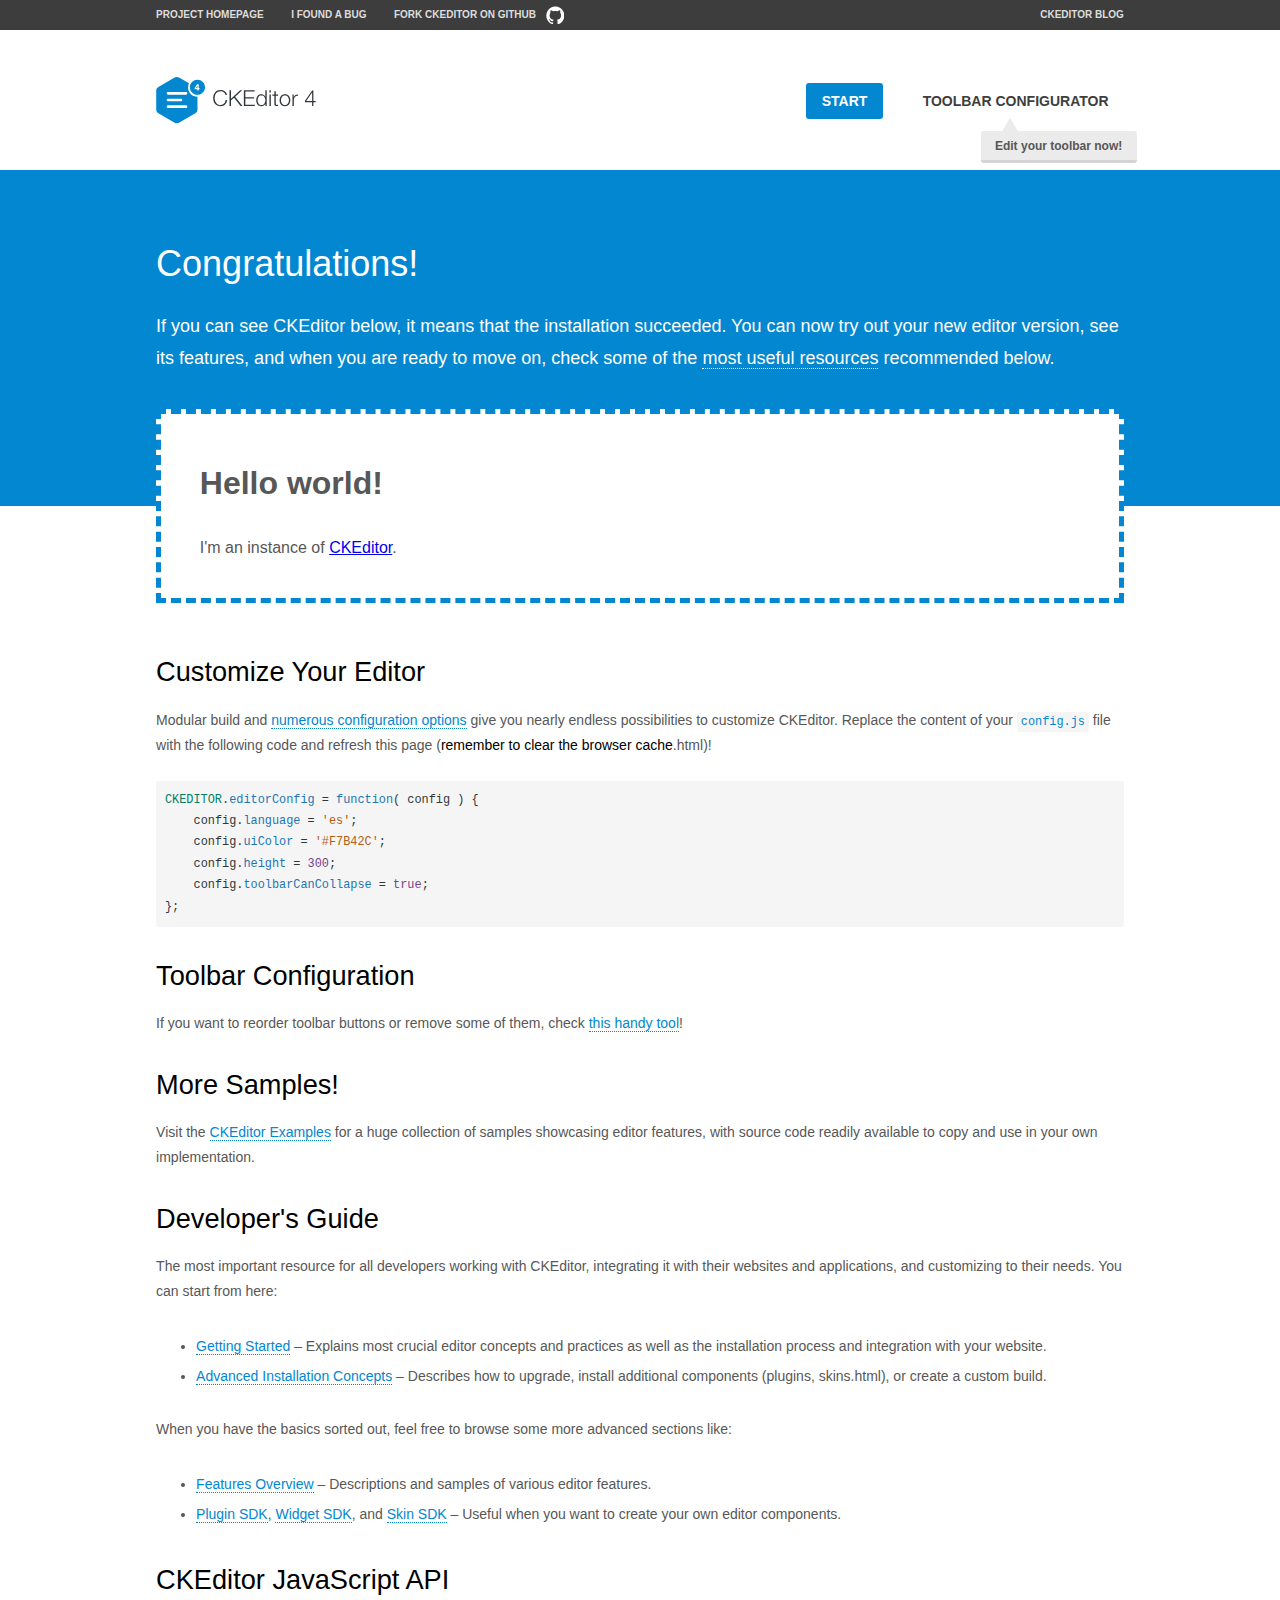
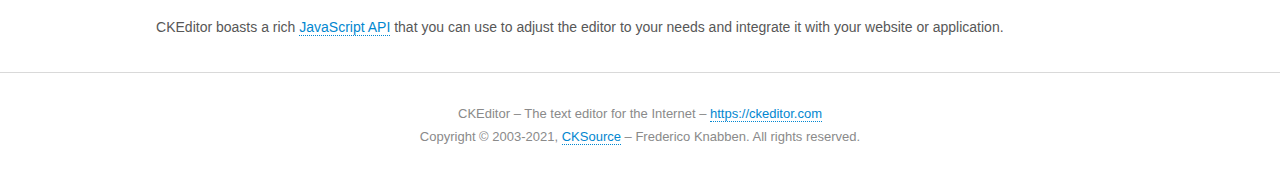
<file: pybo/static/ckeditor/samples/index.html>
<!DOCTYPE html>
<!--
Copyright (c) 2003-2021, CKSource - Frederico Knabben. All rights reserved.
For licensing, see LICENSE.md or https://ckeditor.com/legal/ckeditor-oss-license
-->
<html lang="en">
<head>
	<meta charset="utf-8">
	<title>CKEditor Sample</title>
	<script src="../ckeditor.js"></script>
	<script src="js/sample.js"></script>
	<link rel="stylesheet" href="css/samples.css">
	<link rel="stylesheet" href="toolbarconfigurator/lib/codemirror/neo.css">
	<meta name="viewport" content="width=device-width,initial-scale=1">
	<meta name="description" content="Try the latest sample of CKEditor 4 and learn more about customizing your WYSIWYG editor with endless possibilities.">
</head>
<body id="main">

<nav class="navigation-a">
	<div class="grid-container">
		<ul class="navigation-a-left grid-width-70">
			<li><a href="https://ckeditor.com/ckeditor-4/">Project Homepage</a></li>
			<li><a href="https://github.com/ckeditor/ckeditor4/issues">I found a bug</a></li>
			<li><a href="https://github.com/ckeditor/ckeditor4" class="icon-pos-right icon-navigation-a-github">Fork CKEditor on GitHub</a></li>
		</ul>
		<ul class="navigation-a-right grid-width-30">
			<li><a href="https://ckeditor.com/blog/">CKEditor Blog</a></li>
		</ul>
	</div>
</nav>

<header class="header-a">
	<div class="grid-container">
		<h1 class="header-a-logo grid-width-30">
			<a href="index.html"><img src="img/logo.svg" onerror="this.src='img/logo.png'; this.onerror=null;" alt="CKEditor Sample"></a>
		</h1>

		<nav class="navigation-b grid-width-70">
			<ul>
				<li><a href="index.html" class="button-a button-a-background">Start</a></li>
				<li><a href="toolbarconfigurator/index.html" class="button-a">Toolbar configurator <span class="balloon-a balloon-a-nw">Edit your toolbar now!</span></a></li>
			</ul>
		</nav>
	</div>
</header>

<main>
	<div class="adjoined-top">
		<div class="grid-container">
			<div class="content grid-width-100">
				<h1>Congratulations!</h1>
				<p>
					If you can see CKEditor below, it means that the installation succeeded.
					You can now try out your new editor version, see its features, and when you are ready to move on, check some of the <a href="#sample-customize">most useful resources</a> recommended below.
				</p>
			</div>
		</div>
	</div>
	<div class="adjoined-bottom">
		<div class="grid-container">
			<div class="grid-width-100">
				<div id="editor">
					<h1>Hello world!</h1>
					<p>I'm an instance of <a href="https://ckeditor.com">CKEditor</a>.</p>
				</div>
			</div>
		</div>
	</div>

	<div class="grid-container">
		<div class="content grid-width-100">
			<section id="sample-customize">
				<h2>Customize Your Editor</h2>
				<p>Modular build and <a href="https://ckeditor.com/docs/ckeditor4/latest/guide/dev_configuration.html">numerous configuration options</a> give you nearly endless possibilities to customize CKEditor. Replace the content of your <code><a href="../config.js">config.js</a></code> file with the following code and refresh this page (<strong>remember to clear the browser cache</strong>.html)!</p>
		<pre class="cm-s-neo CodeMirror"><code><span style="padding-right: 0.1px;"><span class="cm-variable">CKEDITOR</span>.<span class="cm-property">editorConfig</span> <span class="cm-operator">=</span> <span class="cm-keyword">function</span>( <span class="cm-def">config</span> ) {</span>
<span style="padding-right: 0.1px;"><span class="cm-tab">	</span><span class="cm-variable-2">config</span>.<span class="cm-property">language</span> <span class="cm-operator">=</span> <span class="cm-string">'es'</span>;</span>
<span style="padding-right: 0.1px;"><span class="cm-tab">	</span><span class="cm-variable-2">config</span>.<span class="cm-property">uiColor</span> <span class="cm-operator">=</span> <span class="cm-string">'#F7B42C'</span>;</span>
<span style="padding-right: 0.1px;"><span class="cm-tab">	</span><span class="cm-variable-2">config</span>.<span class="cm-property">height</span> <span class="cm-operator">=</span> <span class="cm-number">300</span>;</span>
<span style="padding-right: 0.1px;"><span class="cm-tab">	</span><span class="cm-variable-2">config</span>.<span class="cm-property">toolbarCanCollapse</span> <span class="cm-operator">=</span> <span class="cm-atom">true</span>;</span>
<span style="padding-right: 0.1px;">};</span></code></pre>
			</section>

			<section>
				<h2>Toolbar Configuration</h2>
				<p>If you want to reorder toolbar buttons or remove some of them, check <a href="toolbarconfigurator/index.html">this handy tool</a>!</p>
			</section>

			<section>
				<h2>More Samples!</h2>
				<p>Visit the <a href="https://ckeditor.com/docs/ckeditor4/latest/examples/index.html">CKEditor Examples</a> for a huge collection of samples showcasing editor features, with source code readily available to copy and use in your own implementation.</p>
			</section>

			<section>
				<h2>Developer's Guide</h2>
				<p>The most important resource for all developers working with CKEditor, integrating it with their websites and applications, and customizing to their needs. You can start from here:</p>
				<ul>
					<li><a href="https://ckeditor.com/docs/ckeditor4/latest/guide/dev_installation.html">Getting Started</a> &ndash; Explains most crucial editor concepts and practices as well as the installation process and integration with your website.</li>
					<li><a href="https://ckeditor.com/docs/ckeditor4/latest/guide/dev_advanced_installation.html">Advanced Installation Concepts</a> &ndash; Describes how to upgrade, install additional components (plugins, skins.html), or create a custom build.</li>
				</ul>
					<p>When you have the basics sorted out, feel free to browse some more advanced sections like:</p>
				<ul>
					<li><a href="https://ckeditor.com/docs/ckeditor4/latest/features/index.html">Features Overview</a> &ndash; Descriptions and samples of various editor features.</li>
					<li><a href="https://ckeditor.com/docs/ckeditor4/latest/guide/plugin_sdk_intro.html">Plugin SDK</a>, <a href="https://ckeditor.com/docs/ckeditor4/latest/guide/widget_sdk_intro.html">Widget SDK</a>, and <a href="https://ckeditor.com/docs/ckeditor4/latest/guide/skin_sdk_intro.html">Skin SDK</a> &ndash; Useful when you want to create your own editor components.</li>
				</ul>
			</section>

			<section>
				<h2>CKEditor JavaScript API</h2>
				<p>CKEditor boasts a rich <a href="https://ckeditor.com/docs/ckeditor4/latest/api/index.html">JavaScript API</a> that you can use to adjust the editor to your needs and integrate it with your website or application.</p>
			</section>
		</div>
	</div>
</main>

<footer class="footer-a grid-container">
	<div class="grid-container">
		<p class="grid-width-100">
			CKEditor &ndash; The text editor for the Internet &ndash; <a class="samples" href="https://ckeditor.com/">https://ckeditor.com</a>
		</p>
		<p class="grid-width-100" id="copy">
			Copyright &copy; 2003-2021, <a class="samples" href="https://cksource.com/">CKSource</a> &ndash; Frederico Knabben. All rights reserved.
		</p>
	</div>
</footer>
<script>
	initSample();
</script>

</body>
</html>
</file>
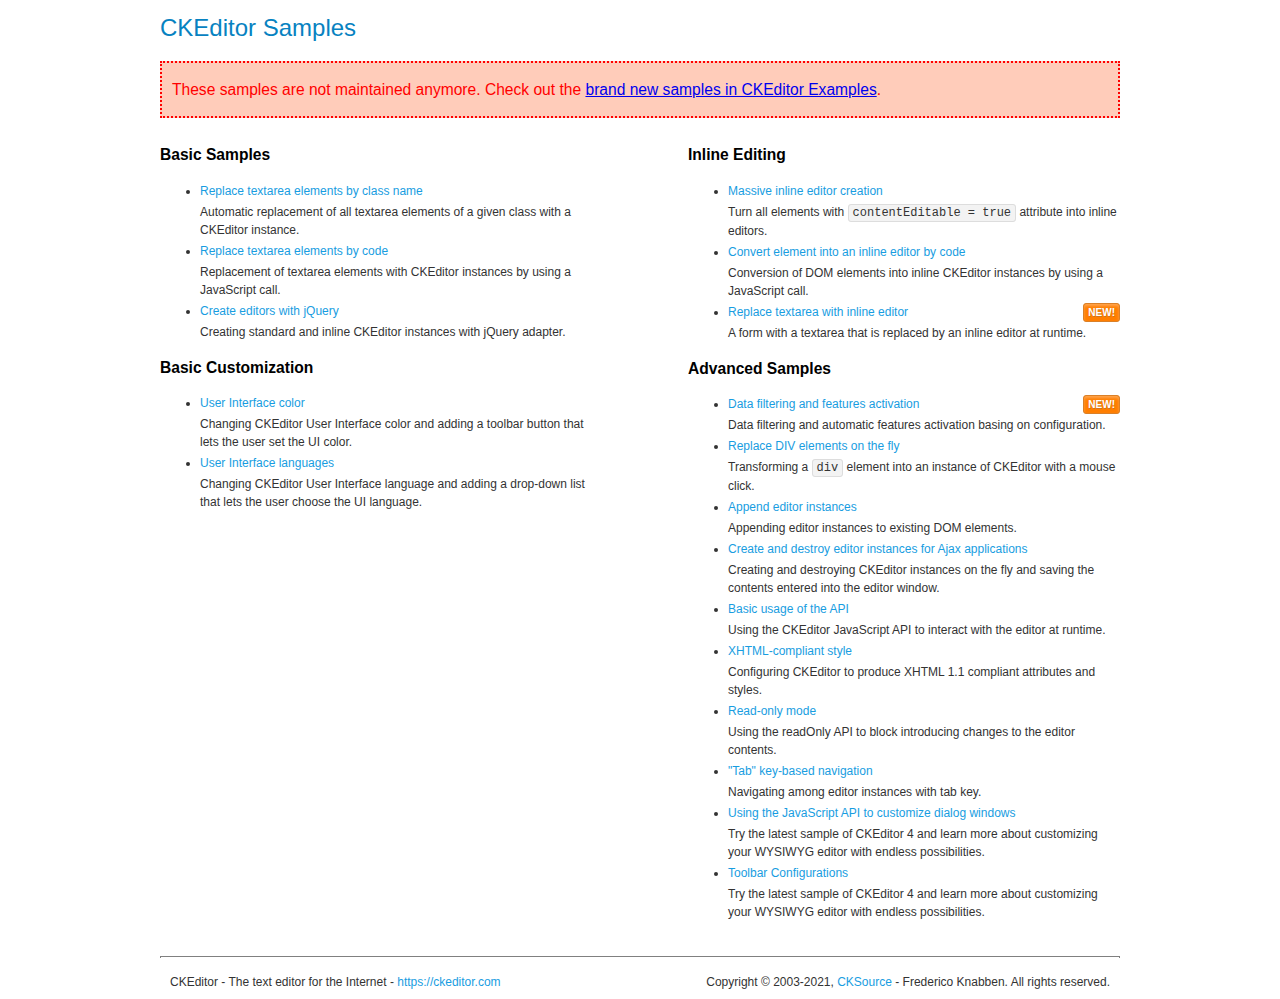
<file: pybo/static/ckeditor/samples/old/index.html>
<!DOCTYPE html>
<!--
Copyright (c) 2003-2021, CKSource - Frederico Knabben. All rights reserved.
For licensing, see LICENSE.md or https://ckeditor.com/legal/ckeditor-oss-license
-->
<html lang="en">
<head>
	<meta charset="utf-8">
	<title>CKEditor Samples</title>
	<link rel="stylesheet" href="sample.css">
	<meta name="description" content="Try the latest sample of CKEditor 4 and learn more about customizing your WYSIWYG editor with endless possibilities.">
</head>
<body>
	<h1 class="samples">
		CKEditor Samples
	</h1>
	<div class="warning deprecated">
		These samples are not maintained anymore. Check out the <a href="https://ckeditor.com/docs/ckeditor4/latest/examples/index.html">brand new samples in CKEditor Examples</a>.
	</div>
	<div class="twoColumns">
		<div class="twoColumnsLeft">
			<h2 class="samples">
				Basic Samples
			</h2>
			<dl class="samples">
				<dt><a class="samples" href="replacebyclass.html">Replace textarea elements by class name</a></dt>
				<dd>Automatic replacement of all textarea elements of a given class with a CKEditor instance.</dd>

				<dt><a class="samples" href="replacebycode.html">Replace textarea elements by code</a></dt>
				<dd>Replacement of textarea elements with CKEditor instances by using a JavaScript call.</dd>

				<dt><a class="samples" href="jquery.html">Create editors with jQuery</a></dt>
				<dd>Creating standard and inline CKEditor instances with jQuery adapter.</dd>
			</dl>

			<h2 class="samples">
				Basic Customization
			</h2>
			<dl class="samples">
				<dt><a class="samples" href="uicolor.html">User Interface color</a></dt>
				<dd>Changing CKEditor User Interface color and adding a toolbar button that lets the user set the UI color.</dd>

				<dt><a class="samples" href="uilanguages.html">User Interface languages</a></dt>
				<dd>Changing CKEditor User Interface language and adding a drop-down list that lets the user choose the UI language.</dd>
			</dl>


			
		</div>
		<div class="twoColumnsRight">
			<h2 class="samples">
				Inline Editing
			</h2>
			<dl class="samples">
				<dt><a class="samples" href="inlineall.html">Massive inline editor creation</a></dt>
				<dd>Turn all elements with <code>contentEditable = true</code> attribute into inline editors.</dd>

				<dt><a class="samples" href="inlinebycode.html">Convert element into an inline editor by code</a></dt>
				<dd>Conversion of DOM elements into inline CKEditor instances by using a JavaScript call.</dd>

				<dt><a class="samples" href="inlinetextarea.html">Replace textarea with inline editor</a> <span class="new">New!</span></dt>
				<dd>A form with a textarea that is replaced by an inline editor at runtime.</dd>

				
			</dl>

			<h2 class="samples">
				Advanced Samples
			</h2>
			<dl class="samples">
				<dt><a class="samples" href="datafiltering.html">Data filtering and features activation</a> <span class="new">New!</span></dt>
				<dd>Data filtering and automatic features activation basing on configuration.</dd>

				<dt><a class="samples" href="divreplace.html">Replace DIV elements on the fly</a></dt>
				<dd>Transforming a <code>div</code> element into an instance of CKEditor with a mouse click.</dd>

				<dt><a class="samples" href="appendto.html">Append editor instances</a></dt>
				<dd>Appending editor instances to existing DOM elements.</dd>

				<dt><a class="samples" href="ajax.html">Create and destroy editor instances for Ajax applications</a></dt>
				<dd>Creating and destroying CKEditor instances on the fly and saving the contents entered into the editor window.</dd>

				<dt><a class="samples" href="api.html">Basic usage of the API</a></dt>
				<dd>Using the CKEditor JavaScript API to interact with the editor at runtime.</dd>

				<dt><a class="samples" href="xhtmlstyle.html">XHTML-compliant style</a></dt>
				<dd>Configuring CKEditor to produce XHTML 1.1 compliant attributes and styles.</dd>

				<dt><a class="samples" href="readonly.html">Read-only mode</a></dt>
				<dd>Using the readOnly API to block introducing changes to the editor contents.</dd>

				<dt><a class="samples" href="tabindex.html">"Tab" key-based navigation</a></dt>
				<dd>Navigating among editor instances with tab key.</dd>


				
<dt><a class="samples" href="dialog/dialog.html">Using the JavaScript API to customize dialog windows</a></dt>
<dd>Try the latest sample of CKEditor 4 and learn more about customizing your WYSIWYG editor with endless possibilities.</dd>

<dt><a class="samples" href="toolbar/toolbar.html">Toolbar Configurations</a></dt>
<dd>Try the latest sample of CKEditor 4 and learn more about customizing your WYSIWYG editor with endless possibilities.</dd>

			</dl>
		</div>
	</div>
	<div id="footer">
		<hr>
		<p>
			CKEditor - The text editor for the Internet - <a class="samples" href="https://ckeditor.com/">https://ckeditor.com</a>
		</p>
		<p id="copy">
			Copyright &copy; 2003-2021, <a class="samples" href="https://cksource.com/">CKSource</a> - Frederico Knabben. All rights reserved.
		</p>
	</div>
</body>
</html>
</file>
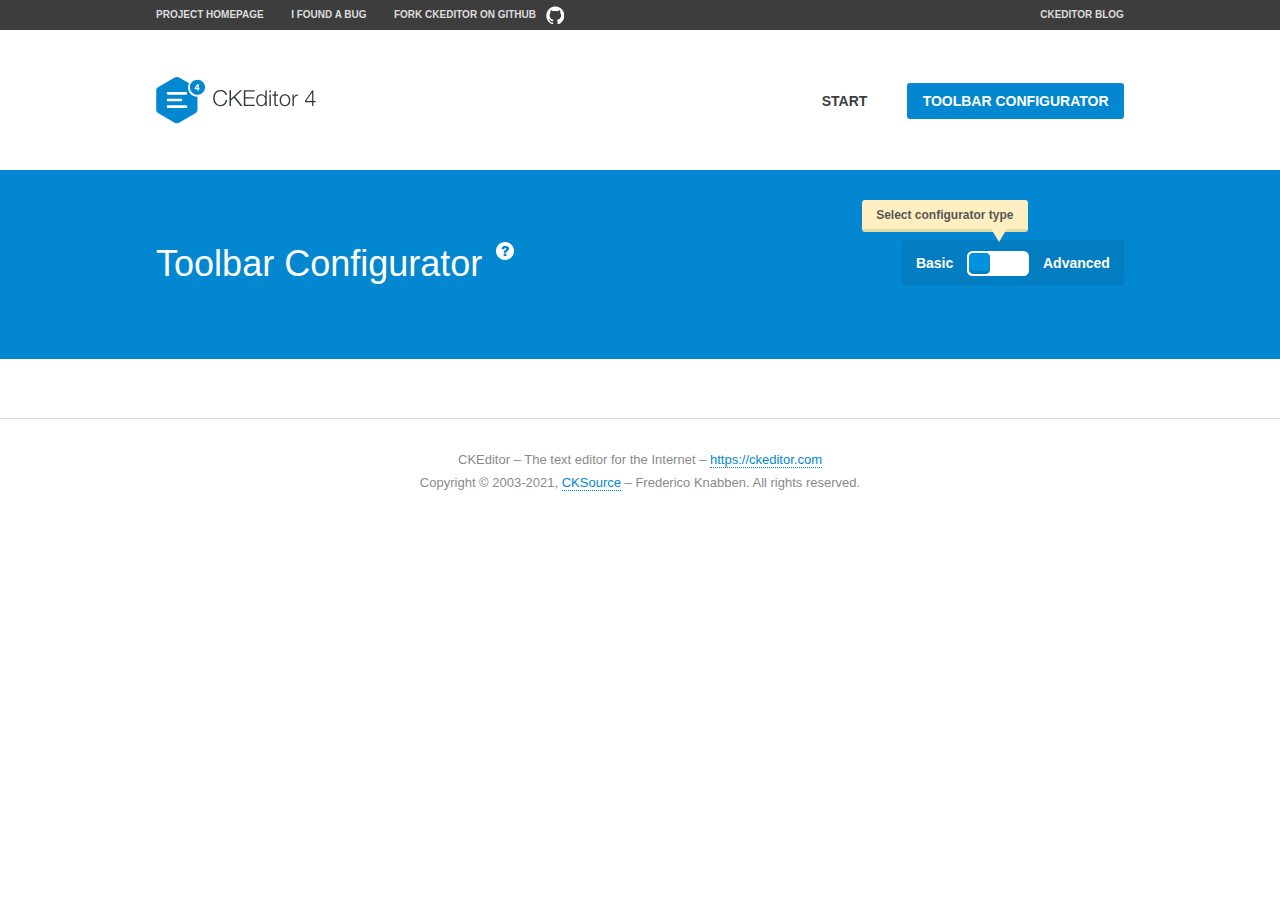
<file: pybo/static/ckeditor/samples/toolbarconfigurator/index.html>
<!DOCTYPE html>
<!--
Copyright (c) 2003-2021, CKSource - Frederico Knabben. All rights reserved.
For licensing, see LICENSE.md or https://ckeditor.com/legal/ckeditor-oss-license
-->
<!--[if IE 8]><html class="ie8"><![endif]-->
<!--[if gt IE 8]><html><![endif]-->
<!--[if !IE]><!--><html lang="en"><!--<![endif]-->
<head>
	<meta charset="utf-8">
	<title>Toolbar Configurator</title>
	<script src="../../ckeditor.js"></script>
	<script>
		if ( CKEDITOR.env.ie && CKEDITOR.env.version < 9 )
			CKEDITOR.tools.enableHtml5Elements( document );
	</script>
	<link rel="stylesheet" href="lib/codemirror/codemirror.css">
	<link rel="stylesheet" href="lib/codemirror/show-hint.css">
	<link rel="stylesheet" href="lib/codemirror/neo.css">
	<link rel="stylesheet" href="css/fontello.css">
	<link rel="stylesheet" href="../css/samples.css">
	<meta name="description" content="Try the latest sample of CKEditor 4 and learn more about customizing your WYSIWYG editor with endless possibilities.">
</head>
<body id="toolbar">

<nav class="navigation-a">
	<div class="grid-container">
		<ul class="navigation-a-left grid-width-70">
			<li><a href="https://ckeditor.com/ckeditor-4/">Project Homepage</a></li>
			<li><a href="https://github.com/ckeditor/ckeditor4/issues">I found a bug</a></li>
			<li><a href="https://github.com/ckeditor/ckeditor4" class="icon-pos-right icon-navigation-a-github">Fork CKEditor on GitHub</a></li>
		</ul>
		<ul class="navigation-a-right grid-width-30">
			<li><a href="https://ckeditor.com/blog/">CKEditor Blog</a></li>
		</ul>
	</div>
</nav>

<header class="header-a">
	<div class="grid-container">
		<h1 class="header-a-logo grid-width-30">
			<a href="../index.html"><img src="../img/logo.svg" onerror="this.src='../img/logo.png'; this.onerror=null;" alt="CKEditor Logo"></a>
		</h1>
		<nav class="navigation-b grid-width-70">
			<ul>
				<li><a href="../index.html"  class="button-a">Start</a></li>
				<li><a href="index.html"  class="button-a button-a-background">Toolbar configurator</a></li>
			</ul>
		</nav>
	</div>
</header>

<main>
	<div class="adjoined-top">
		<div class="grid-container">
			<div class="content grid-width-100">
				<div class="grid-container-nested">
					<h1 class="grid-width-60">
						Toolbar Configurator
						<a href="#help-content" type="button" title="Configurator help" id="help" class="button-a button-a-background button-a-no-text icon-pos-left icon-question-mark">Help</a>
					</h1>

					<div class="grid-width-40 grid-switch-magic">
						<div class="switch">
							<span class="balloon-a balloon-a-se">Select configurator type</span>
							<input type="radio" name="radio" data-num="1" id="radio-basic" />
							<input type="radio" name="radio" data-num="2" id="radio-advanced" />
							<label data-for="1" for="radio-basic">Basic</label>
							<span class="switch-inner">
								<span class="handler"></span>
							</span>
							<label data-for="2" for="radio-advanced">Advanced</label>
						</div>
					</div>
				</div>
			</div>
		</div>
	</div>
	<div class="adjoined-bottom">
		<div class="grid-container">
			<div class="grid-width-100">
				<div class="editors-container">
					<div id="editor-basic"></div>
					<div id="editor-advanced"></div>
				</div>
			</div>
		</div>
	</div>

	<div class="grid-container configurator">
		<div class="content grid-width-100">
			<div class="configurator">
				<div>
					<div id="toolbarModifierWrapper"></div>
				</div>
			</div>
		</div>
	</div>

	<div id="help-content">
		<div class="grid-container">
			<div class="grid-width-100">
				<h2>What Am I Doing Here?</h2>

				<div class="grid-container grid-container-nested">
					<div class="basic">
						<div class="grid-width-50">
							<p>Arrange <a href="https://ckeditor.com/docs/ckeditor4/latest/api/CKEDITOR_config.html#cfg-toolbarGroups">toolbar groups</a>, toggle <a href="https://ckeditor.com/docs/ckeditor4/latest/api/CKEDITOR_config.html#cfg-removeButtons">button visibility</a> according to your needs and get your toolbar configuration.</p>
							<p>You can replace the content of the <a href="../../config.js"><code>config.js</code></a> file with the generated configuration. If you already set some configuration options you will need to merge both configurations.</p>
						</div>
						<div class="grid-width-50">
							<p>Read more about different ways of <a href="https://ckeditor.com/docs/ckeditor4/latest/guide/dev_configuration.html">setting configuration</a> and do not forget about <strong>clearing browser cache</strong>.</p>
							<p>Arranging toolbar groups is the recommended way of configuring the toolbar, but if you need more freedom you can use the <a href="#advanced">advanced configurator</a>.</p>
						</div>
					</div>
					<div class="advanced" style="display: none;">
						<div class="grid-width-50">
							<p>With this code editor you can edit your <a href="https://ckeditor.com/docs/ckeditor4/latest/api/CKEDITOR_config.html#cfg-toolbar">toolbar configuration</a> live.</p>
							<p>You can replace the content of the <a href="../../config.js"><code>config.js</code></a> file with the generated configuration. If you already set some configuration options you will need to merge both configurations.</p>
						</div>
						<div class="grid-width-50">
							<p>Read more about different ways of <a href="https://ckeditor.com/docs/ckeditor4/latest/guide/dev_configuration.html">setting configuration</a> and do not forget about <strong>clearing browser cache</strong>.</p>
						</div>
					</div>
				</div>

				<p class="grid-container grid-container-nested">
					<button type="button" class="help-content-close grid-width-100 button-a button-a-background">Got it. Let's play!</button>
				</p>
			</div>
		</div>
	</div>
</main>

<footer class="footer-a grid-container">
	<p class="grid-width-100">
		CKEditor &ndash; The text editor for the Internet &ndash; <a class="samples" href="https://ckeditor.com/">https://ckeditor.com</a>
	</p>
	<p class="grid-width-100" id="copy">
		Copyright &copy; 2003-2021, <a class="samples" href="https://cksource.com/">CKSource</a> &ndash; Frederico Knabben. All rights reserved.
	</p>
</footer>

<script src="lib/codemirror/codemirror.js"></script>
<script src="lib/codemirror/javascript.js"></script>
<script src="lib/codemirror/show-hint.js"></script>

<script src="js/fulltoolbareditor.js"></script>
<script src="js/abstracttoolbarmodifier.js"></script>
<script src="js/toolbarmodifier.js"></script>
<script src="js/toolbartextmodifier.js"></script>
<script src="../js/sf.js"></script>

<script>
	( function() {
		'use strict';

		var mode = ( window.location.hash.substr( 1 ) === 'advanced' ) ? 'advanced' : 'basic',
			configuratorSection = CKEDITOR.document.findOne( 'main > .grid-container.configurator' ),
			basicInstruction = CKEDITOR.document.findOne( '#help-content .basic' ),
			advancedInstruction = CKEDITOR.document.findOne( '#help-content .advanced' ),

			// Configurator mode switcher.
			modeSwitchBasic = CKEDITOR.document.getById( 'radio-basic' ),
			modeSwitchAdvanced = CKEDITOR.document.getById( 'radio-advanced' );

		// Initial setup
		function updateSwitcher() {
			if ( mode === 'advanced' ) {
				modeSwitchAdvanced.$.checked = true;
			} else {
				modeSwitchBasic.$.checked = true;
			}
		}

		updateSwitcher();

		CKEDITOR.document.getWindow().on( 'hashchange', function( e ) {
			var hash = window.location.hash.substr( 1 );
			if ( !( hash === 'advanced' || hash === 'basic' ) ) {
				return;
			}
			mode = hash;
			onToolbarsDone( mode );
		} );

		CKEDITOR.document.getWindow().on( 'resize', function() {
			updateToolbar( ( mode === 'basic' ? toolbarModifier : toolbarTextModifier )[ 'editorInstance' ] );
		} );

		function onRefresh( modifier ) {
			modifier = modifier || this;

			if ( mode === 'basic' && modifier instanceof ToolbarConfigurator.ToolbarTextModifier ) {
				return;
			}

			// CodeMirror container becomes visible, so we need to refresh and to avoid rendering problems.
			if ( mode === 'advanced' && modifier instanceof ToolbarConfigurator.ToolbarTextModifier ) {
				modifier.codeContainer.refresh();
			}

			updateToolbar( modifier.editorInstance );
		}

		function updateToolbar( editor ) {
			var editorContainer = editor.container;

			// Not always editor is loaded.
			if ( !editorContainer ) {
				return;
			}

			var displayStyle = editorContainer.getStyle( 'display' );

			editorContainer.setStyle( 'display', 'block' );

			var newHeight = editorContainer.getSize( 'height' );

			var newMarginTop = parseInt( editorContainer.getComputedStyle( 'margin-top' ), 10 );
			newMarginTop = ( isNaN( newMarginTop ) ? 0 : Number( newMarginTop ) );

			var newMarginBottom = parseInt( editorContainer.getComputedStyle( 'margin-bottom' ), 10 );
			newMarginBottom = ( isNaN( newMarginBottom ) ? 0 : Number( newMarginBottom ) );

			var result = newHeight + newMarginTop + newMarginBottom;

			editorContainer.setStyle( 'display', displayStyle );

			editor.container.getAscendant( 'div' ).setStyle( 'height', result + 'px' );
		}

		var toolbarModifier = new ToolbarConfigurator.ToolbarModifier( 'editor-basic' );

		var done = 0;
		toolbarModifier.init( onToolbarInit );
		toolbarModifier.onRefresh = onRefresh;

		CKEDITOR.document.getById( 'toolbarModifierWrapper' ).append( toolbarModifier.mainContainer );

		var toolbarTextModifier = new ToolbarConfigurator.ToolbarTextModifier( 'editor-advanced' );
		toolbarTextModifier.init( onToolbarInit );
		toolbarTextModifier.onRefresh = onRefresh;

		function onToolbarInit() {
			if ( ++done === 2 ) {
				onToolbarsDone();

				positionSticky.watch( CKEDITOR.document.findOne( '.toolbar' ), function() {
					return mode === 'advanced';
				} );
			}
		}

		function onToolbarsDone() {
			if ( mode === 'basic' ) {
				toggleModeBasic( false );
			} else {
				toggleModeAdvanced( false );
			}

			updateSwitcher();

			setTimeout( function() {
				CKEDITOR.document.findOne( '.editors-container' ).addClass( 'active' );
				CKEDITOR.document.findOne( '#toolbarModifierWrapper' ).addClass( 'active' );
			}, 200 );
		}

		CKEDITOR.document.getById( 'toolbarModifierWrapper' ).append( toolbarTextModifier.mainContainer );

		function toogleModeSwitch( onElement, offElement, onModifier, offModifier ) {
			onElement.addClass( 'fancy-button-active' );
			offElement.removeClass( 'fancy-button-active' );

			onModifier.showUI();
			offModifier.hideUI();
		}

		function toggleModeBasic( callOnRefresh ) {
			callOnRefresh = ( callOnRefresh !== false );
			mode = 'basic';
			window.location.hash = '#basic';
			toogleModeSwitch( modeSwitchBasic, modeSwitchAdvanced, toolbarModifier, toolbarTextModifier );

			configuratorSection.removeClass( 'freed-width' );
			basicInstruction.show();
			advancedInstruction.hide();

			callOnRefresh && onRefresh( toolbarModifier );
		}

		function toggleModeAdvanced( callOnRefresh ) {
			callOnRefresh = ( callOnRefresh !== false );
			mode = 'advanced';
			window.location.hash = '#advanced';
			toogleModeSwitch( modeSwitchAdvanced, modeSwitchBasic, toolbarTextModifier, toolbarModifier );

			configuratorSection.addClass( 'freed-width' );
			advancedInstruction.show();
			basicInstruction.hide();

			callOnRefresh && onRefresh( toolbarTextModifier );
		}

		modeSwitchBasic.on( 'click', toggleModeBasic );
		modeSwitchAdvanced.on( 'click', toggleModeAdvanced );

		//
		// Position:sticky for the toolbar.
		//

		// Will make elements behave like they were styled with position:sticky.
		var positionSticky = {
			// Store object: {
			// 		element: CKEDITOR.dom.element, // Element which will float.
			// 		placeholder: CKEDITOR.dom.element, // Placeholder which is place to prevent page bounce.
			// 		isFixed: boolean // Whether element float now.
			// }
			watched: [],

			active: [],

			staticContainer: null,

			init: function() {
				var element = CKEDITOR.dom.element.createFromHtml(
					'<div class="staticContainer">' +
						'<div class="grid-container" >' +
							'<div class="grid-width-100">' +
								'<div class="inner"></div>' +
							'</div>' +
						'</div>' +
					'</div>' );

				this.staticContainer = element.findOne( '.inner' );

				CKEDITOR.document.getBody().append( element );
			},

			watch: function( element, preventFunc ) {
				this.watched.push( {
					element: element,
					placeholder: new CKEDITOR.dom.element( 'div' ),
					isFixed: false,
					preventFunc: preventFunc
				} );
			},

			checkAll: function() {
				for ( var i = 0; i < this.watched.length; i++ ) {
					this.check( this.watched[ i ] );
				}
			},

			check: function( element ) {
				var isFixed = element.isFixed;
				var shouldBeFixed = this.shouldBeFixed( element );

				// Nothing to be done.
				if ( isFixed === shouldBeFixed ) {
					return;
				}

				var placeholder = element.placeholder;

				if ( isFixed ) {
					// Unfixing.

					element.element.insertBefore( placeholder );
					placeholder.remove();

					element.element.removeStyle( 'margin' );

					this.active.splice( CKEDITOR.tools.indexOf( this.active, element ), 1 );

				} else {
					// Fixing.
					placeholder.setStyle( 'width', element.element.getSize( 'width' ) + 'px' );
					placeholder.setStyle( 'height', element.element.getSize( 'height' ) + 'px' );
					placeholder.setStyle( 'margin-bottom', element.element.getComputedStyle( 'margin-bottom' ) );
					placeholder.setStyle( 'display', element.element.getComputedStyle( 'display' ) );
					placeholder.insertAfter( element.element );

					this.staticContainer.append( element.element );

					this.active.push( element );
				}

				element.isFixed = !element.isFixed;
			},

			shouldBeFixed: function( element ) {
				if ( element.preventFunc && element.preventFunc() ) {
					return false;
				}

				// If element is already fixed we are checking it's placeholder.
				var related = ( element.isFixed ? element.placeholder : element.element ),
					clientRect = related.$.getBoundingClientRect(),
					staticHeight = this.staticContainer.getSize('height' ),
					elemHeight = element.element.getSize( 'height' );

				if ( element.isFixed ) {
					return ( clientRect.top + elemHeight < staticHeight );
				} else {
					return ( clientRect.top < staticHeight );
				}
			}
		};

		positionSticky.init();

		CKEDITOR.document.getWindow().on( 'scroll',
			CKEDITOR.tools.eventsBuffer( 100, positionSticky.checkAll, positionSticky ).input
		);

		// Make the toolbar sticky.
		positionSticky.watch( CKEDITOR.document.findOne( '.editors-container' ) );

		// Help button and help-content.
		( function() {
			var helpButton = CKEDITOR.document.getById( 'help' ),
				helpContent = CKEDITOR.document.getById( 'help-content' );

			// Don't show help button on IE8 because it's unsupported by Pico Modal.
			if ( CKEDITOR.env.ie && CKEDITOR.env.version == 8 ) {
				helpButton.hide();
			} else {
				// Display help modal when the button is clicked.
				helpButton.on( 'click', function( evt ) {
					SF.modal( {
						// Clone modal content from DOM.
						content: helpContent.getHtml(),

						afterCreate: function( modal ) {
							// Enable modal content button to close the modal.
							new CKEDITOR.dom.element( modal.modalElem() ).findOne( '.help-content-close' ).once( 'click', modal.close );
						}
					} ).show();
				} );
			}
		} )();
	} )();
</script>
</body>
</html>
</file>
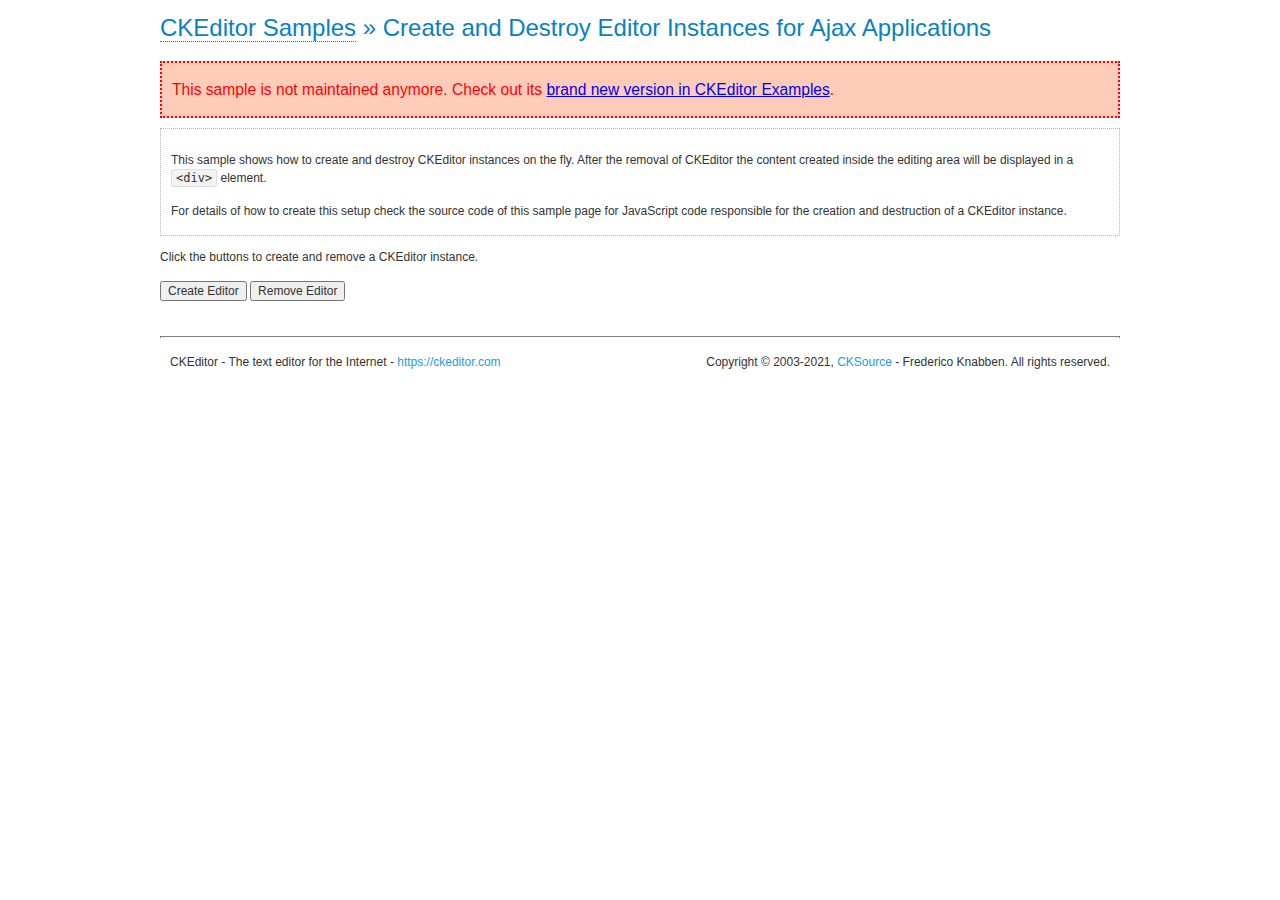
<file: pybo/static/ckeditor/samples/old/ajax.html>
<!DOCTYPE html>
<!--
Copyright (c) 2003-2021, CKSource - Frederico Knabben. All rights reserved.
For licensing, see LICENSE.md or https://ckeditor.com/legal/ckeditor-oss-license
-->
<html lang="en">
<head>
	<meta charset="utf-8">
	<title>Ajax &mdash; CKEditor Sample</title>
	<script src="../../ckeditor.js"></script>
	<link rel="stylesheet" href="sample.css">
	<meta name="description" content="Try the latest sample of CKEditor 4 and learn more about customizing your WYSIWYG editor with endless possibilities.">
	<script>

		var editor, html = '';

		function createEditor() {
			if ( editor )
				return;

			// Create a new editor inside the <div id="editor">, setting its value to html
			var config = {};
			editor = CKEDITOR.appendTo( 'editor', config, html );
		}

		function removeEditor() {
			if ( !editor )
				return;

			// Retrieve the editor contents. In an Ajax application, this data would be
			// sent to the server or used in any other way.
			document.getElementById( 'editorcontents' ).innerHTML = html = editor.getData();
			document.getElementById( 'contents' ).style.display = '';

			// Destroy the editor.
			editor.destroy();
			editor = null;
		}

	</script>
</head>
<body>
	<h1 class="samples">
		<a href="index.html">CKEditor Samples</a> &raquo; Create and Destroy Editor Instances for Ajax Applications
	</h1>
	<div class="warning deprecated">
		This sample is not maintained anymore. Check out its <a href="https://ckeditor.com/docs/ckeditor4/latest/examples/saveajax.html">brand new version in CKEditor Examples</a>.
	</div>
	<div class="description">
		<p>
			This sample shows how to create and destroy CKEditor instances on the fly. After the removal of CKEditor the content created inside the editing
			area will be displayed in a <code>&lt;div&gt;</code> element.
		</p>
		<p>
			For details of how to create this setup check the source code of this sample page
			for JavaScript code responsible for the creation and destruction of a CKEditor instance.
		</p>
	</div>
	<p>Click the buttons to create and remove a CKEditor instance.</p>
	<p>
		<input onclick="createEditor();" type="button" value="Create Editor">
		<input onclick="removeEditor();" type="button" value="Remove Editor">
	</p>
	<!-- This div will hold the editor. -->
	<div id="editor">
	</div>
	<div id="contents" style="display: none">
		<p>
			Edited Contents:
		</p>
		<!-- This div will be used to display the editor contents. -->
		<div id="editorcontents">
		</div>
	</div>
	<div id="footer">
		<hr>
		<p>
			CKEditor - The text editor for the Internet - <a class="samples" href="https://ckeditor.com/">https://ckeditor.com</a>
		</p>
		<p id="copy">
			Copyright &copy; 2003-2021, <a class="samples" href="https://cksource.com/">CKSource</a> - Frederico
			Knabben. All rights reserved.
		</p>
	</div>
</body>
</html>
</file>
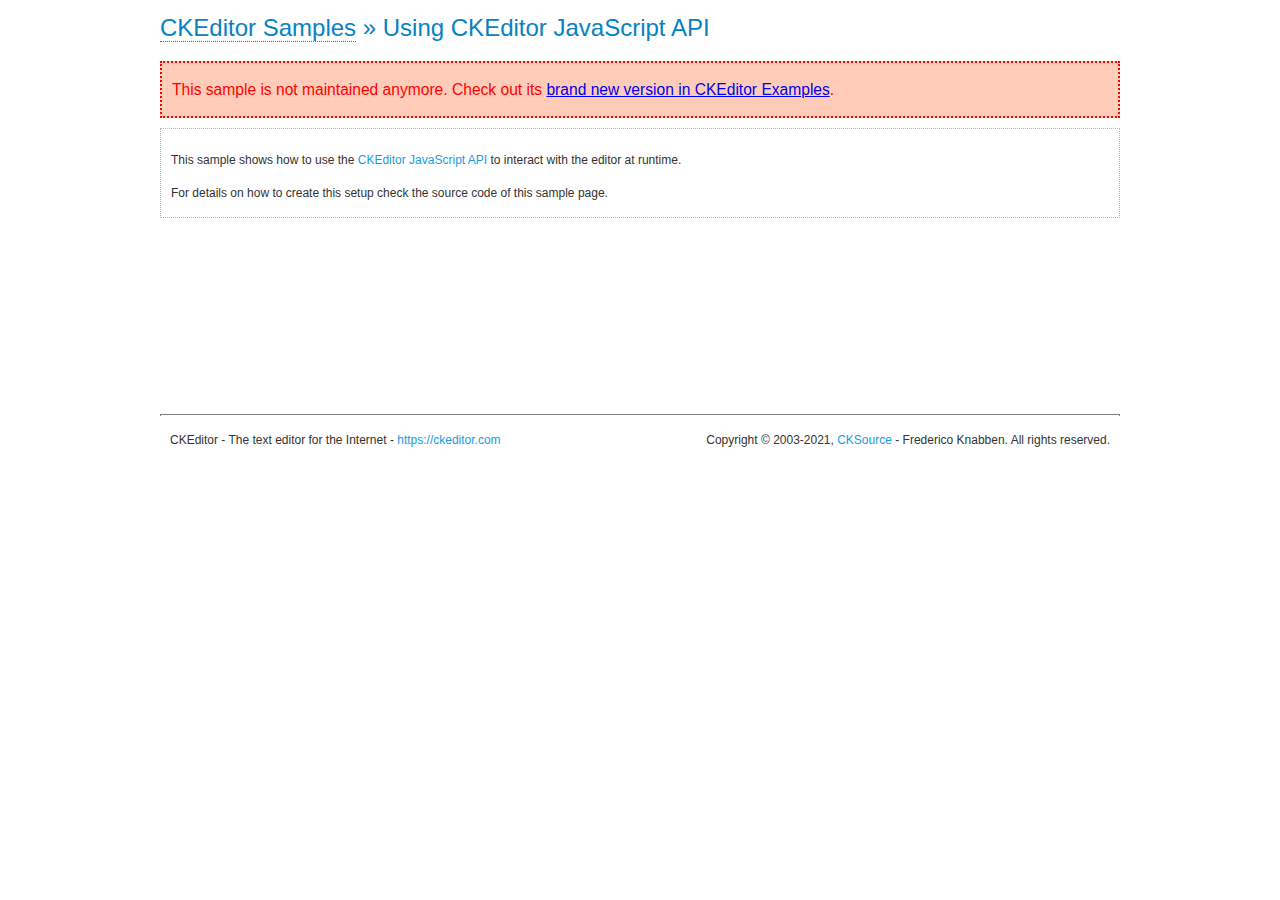
<file: pybo/static/ckeditor/samples/old/api.html>
<!DOCTYPE html>
<!--
Copyright (c) 2003-2021, CKSource - Frederico Knabben. All rights reserved.
For licensing, see LICENSE.md or https://ckeditor.com/legal/ckeditor-oss-license
-->
<html lang="en">
<head>
	<meta charset="utf-8">
	<title>API Usage &mdash; CKEditor Sample</title>
	<script src="../../ckeditor.js"></script>
	<link href="sample.css" rel="stylesheet">
	<meta name="description" content="Try the latest sample of CKEditor 4 and learn more about customizing your WYSIWYG editor with endless possibilities.">
	<script>

// The instanceReady event is fired, when an instance of CKEditor has finished
// its initialization.
CKEDITOR.on( 'instanceReady', function( ev ) {
	// Show the editor name and description in the browser status bar.
	document.getElementById( 'eMessage' ).innerHTML = 'Instance <code>' + ev.editor.name + '<\/code> loaded.';

	// Show this sample buttons.
	document.getElementById( 'eButtons' ).style.display = 'block';
});

function InsertHTML() {
	// Get the editor instance that we want to interact with.
	var editor = CKEDITOR.instances.editor1;
	var value = document.getElementById( 'htmlArea' ).value;

	// Check the active editing mode.
	if ( editor.mode == 'wysiwyg' )
	{
		// Insert HTML code.
		// https://ckeditor.com/docs/ckeditor4/latest/api/CKEDITOR_editor.html#method-insertHtml
		editor.insertHtml( value );
	}
	else
		alert( 'You must be in WYSIWYG mode!' );
}

function InsertText() {
	// Get the editor instance that we want to interact with.
	var editor = CKEDITOR.instances.editor1;
	var value = document.getElementById( 'txtArea' ).value;

	// Check the active editing mode.
	if ( editor.mode == 'wysiwyg' )
	{
		// Insert as plain text.
		// https://ckeditor.com/docs/ckeditor4/latest/api/CKEDITOR_editor.html#method-insertText
		editor.insertText( value );
	}
	else
		alert( 'You must be in WYSIWYG mode!' );
}

function SetContents() {
	// Get the editor instance that we want to interact with.
	var editor = CKEDITOR.instances.editor1;
	var value = document.getElementById( 'htmlArea' ).value;

	// Set editor contents (replace current contents).
	// https://ckeditor.com/docs/ckeditor4/latest/api/CKEDITOR_editor.html#method-setData
	editor.setData( value );
}

function GetContents() {
	// Get the editor instance that you want to interact with.
	var editor = CKEDITOR.instances.editor1;

	// Get editor contents
	// https://ckeditor.com/docs/ckeditor4/latest/api/CKEDITOR_editor.html#method-getData
	alert( editor.getData() );
}

function ExecuteCommand( commandName ) {
	// Get the editor instance that we want to interact with.
	var editor = CKEDITOR.instances.editor1;

	// Check the active editing mode.
	if ( editor.mode == 'wysiwyg' )
	{
		// Execute the command.
		// https://ckeditor.com/docs/ckeditor4/latest/api/CKEDITOR_editor.html#method-execCommand
		editor.execCommand( commandName );
	}
	else
		alert( 'You must be in WYSIWYG mode!' );
}

function CheckDirty() {
	// Get the editor instance that we want to interact with.
	var editor = CKEDITOR.instances.editor1;
	// Checks whether the current editor contents present changes when compared
	// to the contents loaded into the editor at startup
	// https://ckeditor.com/docs/ckeditor4/latest/api/CKEDITOR_editor.html#method-checkDirty
	alert( editor.checkDirty() );
}

function ResetDirty() {
	// Get the editor instance that we want to interact with.
	var editor = CKEDITOR.instances.editor1;
	// Resets the "dirty state" of the editor (see CheckDirty())
	// https://ckeditor.com/docs/ckeditor4/latest/api/CKEDITOR_editor.html#method-resetDirty
	editor.resetDirty();
	alert( 'The "IsDirty" status has been reset' );
}

function Focus() {
	CKEDITOR.instances.editor1.focus();
}

function onFocus() {
	document.getElementById( 'eMessage' ).innerHTML = '<b>' + this.name + ' is focused </b>';
}

function onBlur() {
	document.getElementById( 'eMessage' ).innerHTML = this.name + ' lost focus';
}

	</script>

</head>
<body>
	<h1 class="samples">
		<a href="index.html">CKEditor Samples</a> &raquo; Using CKEditor JavaScript API
	</h1>
	<div class="warning deprecated">
		This sample is not maintained anymore. Check out its <a href="https://ckeditor.com/docs/ckeditor4/latest/examples/api.html">brand new version in CKEditor Examples</a>.
	</div>
	<div class="description">
	<p>
		This sample shows how to use the
		<a class="samples" href="https://ckeditor.com/docs/ckeditor4/latest/api/CKEDITOR_editor.html">CKEditor JavaScript API</a>
		to interact with the editor at runtime.
	</p>
	<p>
		For details on how to create this setup check the source code of this sample page.
	</p>
	</div>

	<!-- This <div> holds alert messages to be display in the sample page. -->
	<div id="alerts">
		<noscript>
			<p>
				<strong>CKEditor requires JavaScript to run</strong>. In a browser with no JavaScript
				support, like yours, you should still see the contents (HTML data) and you should
				be able to edit it normally, without a rich editor interface.
			</p>
		</noscript>
	</div>
	<form action="../../../samples/sample_posteddata.php" method="post">
		<textarea cols="100" id="editor1" name="editor1" rows="10">&lt;p&gt;This is some &lt;strong&gt;sample text&lt;/strong&gt;. You are using &lt;a href="https://ckeditor.com/"&gt;CKEditor&lt;/a&gt;.&lt;/p&gt;</textarea>

		<script>
			// Replace the <textarea id="editor1"> with an CKEditor instance.
			CKEDITOR.replace( 'editor1', {
				on: {
					focus: onFocus,
					blur: onBlur,

					// Check for availability of corresponding plugins.
					pluginsLoaded: function( evt ) {
						var doc = CKEDITOR.document, ed = evt.editor;
						if ( !ed.getCommand( 'bold' ) )
							doc.getById( 'exec-bold' ).hide();
						if ( !ed.getCommand( 'link' ) )
							doc.getById( 'exec-link' ).hide();
					}
				}
			});
		</script>

		<p id="eMessage">
		</p>

		<div id="eButtons" style="display: none">
			<input id="exec-bold" onclick="ExecuteCommand('bold');" type="button" value="Execute &quot;bold&quot; Command">
			<input id="exec-link" onclick="ExecuteCommand('link');" type="button" value="Execute &quot;link&quot; Command">
			<input onclick="Focus();" type="button" value="Focus">
			<br><br>
			<input onclick="InsertHTML();" type="button" value="Insert HTML">
			<input onclick="SetContents();" type="button" value="Set Editor Contents">
			<input onclick="GetContents();" type="button" value="Get Editor Contents (HTML)">
			<br>
			<textarea cols="100" id="htmlArea" rows="3">&lt;h2&gt;Test&lt;/h2&gt;&lt;p&gt;This is some &lt;a href="/Test1.html"&gt;sample&lt;/a&gt; HTML code.&lt;/p&gt;</textarea>
			<br>
			<br>
			<input onclick="InsertText();" type="button" value="Insert Text">
			<br>
			<textarea cols="100" id="txtArea" rows="3">   First line with some leading whitespaces.

Second line of text preceded by two line breaks.</textarea>
			<br>
			<br>
			<input onclick="CheckDirty();" type="button" value="checkDirty()">
			<input onclick="ResetDirty();" type="button" value="resetDirty()">
		</div>
	</form>
	<div id="footer">
		<hr>
		<p>
			CKEditor - The text editor for the Internet - <a class="samples" href="https://ckeditor.com/">https://ckeditor.com</a>
		</p>
		<p id="copy">
			Copyright &copy; 2003-2021, <a class="samples" href="https://cksource.com/">CKSource</a> - Frederico
			Knabben. All rights reserved.
		</p>
	</div>
</body>
</html>
</file>
<file: pybo/static/ckeditor/samples/css/samples.css>
/**
 * @license Copyright (c) 2003-2021, CKSource - Frederico Knabben. All rights reserved.
 * For licensing, see LICENSE.md or https://ckeditor.com/legal/ckeditor-oss-license
 */
@media (max-width: 900px) {
  .global-is-mobile-hidden {
    display: none !important;
  }
}
article,
aside,
details,
figcaption,
figure,
footer,
header,
hgroup,
main,
menu,
nav,
section {
  display: block;
}
body,
html {
  margin: 0;
  padding: 0;
  font: 16px / 1.8 Arial, 'Helvetica Neue', Helvetica, sans-serif;
  font-weight: 300;
  color: #575757;
}
.grid-width-10 {
  width: 10%;
}
.grid-width-20 {
  width: 20%;
}
.grid-width-30 {
  width: 30%;
}
.grid-width-40 {
  width: 40%;
}
.grid-width-50 {
  width: 50%;
}
.grid-width-60 {
  width: 60%;
}
.grid-width-70 {
  width: 70%;
}
.grid-width-80 {
  width: 80%;
}
.grid-width-90 {
  width: 90%;
}
.grid-width-100 {
  width: 100%;
}
@media (max-width: 900px) {
  .grid-width-10,
  .grid-width-20,
  .grid-width-30,
  .grid-width-40,
  .grid-width-50,
  .grid-width-60,
  .grid-width-70,
  .grid-width-80,
  .grid-width-90,
  .grid-width-100 {
    width: 100%;
  }
}
*[class*="grid-width"] {
  -webkit-box-sizing: border-box;
  -moz-box-sizing: border-box;
  box-sizing: border-box;
  padding-left: 4%;
  padding-right: 4%;
  float: left;
}
*[class*="grid-width"]:after,
.grid-container:after,
*[class*="grid-width"]:before,
.grid-container:before {
  content: '';
  display: block;
  overflow: hidden;
  visibility: hidden;
  font-size: 0;
  line-height: 0;
  width: 0;
  height: 0;
}
*[class*="grid-width"]:after,
.grid-container:after {
  clear: both;
}
.grid-container {
  -webkit-box-sizing: border-box;
  -moz-box-sizing: border-box;
  box-sizing: border-box;
  margin-left: auto;
  margin-right: auto;
}
.grid-container-nested *[class*="grid-width"]:first-child {
  padding-left: 0;
}
.grid-container-nested *[class*="grid-width"]:last-child {
  padding-right: 0;
}
@media (max-width: 900px) {
  .grid-container-nested *[class*="grid-width"]:first-child {
    padding-left: 4%;
  }
  .grid-container-nested *[class*="grid-width"]:last-child {
    padding-right: 4%;
  }
}
.header-a {
  min-height: 140px;
  overflow: hidden;
}
.header-a .header-a-logo {
  margin: 40px 0 0;
}
@media (max-width: 900px) {
  .header-a .header-a-logo {
    text-align: center;
  }
}
.header-a .header-a-logo img {
  border: transparent;
}
.navigation-a {
  height: 30px;
  background: #3D3D3D;
  position: absolute;
  left: 0;
  right: 0;
  top: 0;
  padding: 0;
  overflow: hidden;
}
@media (max-width: 900px) {
  .navigation-a {
    text-align: center;
  }
}
.navigation-a ul {
  list-style: none;
  margin: 0;
  overflow: hidden;
}
.navigation-a ul li,
.navigation-a ul li a {
  display: inline-block;
}
@media (max-width: 900px) {
  .navigation-a ul {
    width: auto;
    text-overflow: ellipsis;
    white-space: nowrap;
    display: inline-block;
    float: none;
  }
  .navigation-a ul:before,
  .navigation-a ul:after {
    display: none;
  }
}
.navigation-a ul.navigation-a-left {
  text-align: left;
}
@media (max-width: 900px) {
  .navigation-a ul.navigation-a-left {
    padding-right: 0;
  }
}
.navigation-a ul.navigation-a-right {
  text-align: right;
}
@media (max-width: 900px) {
  .navigation-a ul.navigation-a-right {
    padding-left: 23px;
  }
}
.navigation-a ul li + li {
  margin-left: 23px;
}
.navigation-a ul li a {
  font-size: 10px;
  font-size: 0.625rem;
  line-height: 18px;
  line-height: 1.13rem;
  line-height: 30px;
  float: left;
  color: #ddd;
  font-weight: bold;
  text-decoration: none;
  text-transform: uppercase;
}
.navigation-a ul li a:hover {
  cursor: pointer;
  color: #fff;
}
.icon-navigation-a-github:before,
.icon-navigation-a-github:after {
  background-image: url("[data-uri]");
}
.navigation-b {
  text-align: right;
  margin: 52px 0 0;
  overflow: visible;
}
@media (max-width: 900px) {
  .navigation-b {
    text-align: center;
    margin-top: 20px;
    padding: 0;
  }
}
.navigation-b ul {
  padding: 0;
  list-style: none;
  margin: 0;
  overflow: visible;
}
.navigation-b ul li,
.navigation-b ul li a {
  display: inline-block;
}
@media (max-width: 900px) {
  .navigation-b ul {
    display: table;
    width: 100%;
    padding-bottom: 1.5em;
  }
}
@media (max-width: 900px) {
  .navigation-b ul li {
    display: table-row;
  }
}
.navigation-b ul li + li {
  margin-left: 20px;
}
@media (max-width: 900px) {
  .navigation-b ul li + li {
    margin-left: 0;
  }
}
.navigation-b ul li a {
  -webkit-box-sizing: border-box;
  -moz-box-sizing: border-box;
  box-sizing: border-box;
  text-transform: uppercase;
  text-decoration: none;
  outline: none;
}
@media (max-width: 900px) {
  .navigation-b ul li a {
    width: 100%;
    -webkit-border-radius: 0;
    -webkit-background-clip: padding-box;
    -moz-border-radius: 0;
    -moz-background-clip: padding;
    border-radius: 0;
    background-clip: padding-box;
  }
}
.footer-a {
  font-size: 13px;
  font-size: 0.8125rem;
  line-height: 23.4px;
  line-height: 1.46rem;
  padding-top: 2.25em;
  padding-bottom: 2.25em;
  overflow: hidden;
  color: #8a8a8a;
}
.footer-a a {
  color: #0287D0;
  text-decoration: none;
  border-bottom: 1px dotted #0287D0;
}
.footer-a a:hover {
  color: #0277b7;
}
.footer-a p {
  margin: 0;
  display: inline-block;
  text-align: center;
}
.content {
  font-size: 14px;
  font-size: 0.875rem;
  line-height: 25.2px;
  line-height: 1.57rem;
  overflow: hidden;
  padding-top: 1.5em;
  padding-bottom: 1.5em;
}
.content p {
  margin: 0.75em 0;
}
.content ul,
.content ol,
.content pre,
.content blockquote,
.content textarea:not([class^="cke"]),
.content .cke {
  margin: 1.875em 0;
}
.content code,
.content kbd {
  -webkit-border-radius: 3px;
  -webkit-background-clip: padding-box;
  -moz-border-radius: 3px;
  -moz-background-clip: padding;
  border-radius: 3px;
  background-clip: padding-box;
  padding: 3px 4px;
}
.content pre,
.content code,
.content kbd,
.content blockquote {
  background: #f5f5f5;
}
.content blockquote,
.content pre {
  background: none;
  border-left: 4px solid #0287D0;
  padding: 1.5em 2.25em;
}
.content p a,
.content ul a,
.content ol a,
.content blockquote a,
.content h1 a,
.content h2 a,
.content h3 a,
.content h4 a,
.content h5 a {
  color: #0287D0;
  text-decoration: none;
  border-bottom: 1px dotted #0287D0;
}
.content p a:hover,
.content ul a:hover,
.content ol a:hover,
.content blockquote a:hover,
.content h1 a:hover,
.content h2 a:hover,
.content h3 a:hover,
.content h4 a:hover,
.content h5 a:hover {
  color: #0277b7;
}
.content h1,
.content h2,
.content h3,
.content h4,
.content h5 {
  color: #000;
  font-weight: 100;
}
.content h1 code,
.content h2 code,
.content h3 code,
.content h4 code,
.content h5 code,
.content h1 kbd,
.content h2 kbd,
.content h3 kbd,
.content h4 kbd,
.content h5 kbd {
  font-size: inherit;
}
.content h1 a.content-heading-anchor,
.content h2 a.content-heading-anchor,
.content h3 a.content-heading-anchor,
.content h4 a.content-heading-anchor,
.content h5 a.content-heading-anchor {
  font-weight: 100;
  vertical-align: middle;
  opacity: 0;
  border: 0;
}
.content h1:hover a.content-heading-anchor,
.content h2:hover a.content-heading-anchor,
.content h3:hover a.content-heading-anchor,
.content h4:hover a.content-heading-anchor,
.content h5:hover a.content-heading-anchor {
  opacity: 1;
}
.content h1:target a,
.content h2:target a,
.content h3:target a,
.content h4:target a,
.content h5:target a {
  -webkit-animation: targetLinkOpacity 0.5s linear alternate;
  -moz-animation: targetLinkOpacity 0.5s linear alternate;
  -o-animation: targetLinkOpacity 0.5s linear alternate;
  animation: targetLinkOpacity 0.5s linear alternate;
  opacity: 1;
}
.content input,
.content select,
.content textarea:not([class^="cke"]) {
  -webkit-border-radius: 3px;
  -webkit-background-clip: padding-box;
  -moz-border-radius: 3px;
  -moz-background-clip: padding;
  border-radius: 3px;
  background-clip: padding-box;
  -webkit-box-shadow: inset 0 1px 1px rgba(0, 0, 0, 0.08);
  -moz-box-shadow: inset 0 1px 1px rgba(0, 0, 0, 0.08);
  box-shadow: inset 0 1px 1px rgba(0, 0, 0, 0.08);
  font: inherit;
  color: inherit;
  border: 1px solid #D9D9D9;
  padding: .2em .5em;
}
.content input:focus,
.content select:focus,
.content textarea:not([class^="cke"]):focus {
  border-color: #66afe9;
  outline: 0;
  -webkit-box-shadow: inset 0 1px 1px rgba(0, 0, 0, 0.08), 0 0 8px #93c6ef;
  -moz-box-shadow: inset 0 1px 1px rgba(0, 0, 0, 0.08), 0 0 8px #93c6ef;
  box-shadow: inset 0 1px 1px rgba(0, 0, 0, 0.08), 0 0 8px #93c6ef;
}
.content abbr {
  border-bottom: 1px dotted #666;
  cursor: pointer;
}
.content blockquote {
  font-style: italic;
  font-family: Georgia, Times, "Times New Roman", serif;
  font-size: 16px;
  font-size: 1rem;
  line-height: 28.8px;
  line-height: 1.8rem;
}
.content em {
  font-style: italic;
}
.content h1 {
  font-size: 36px;
  font-size: 2.25rem;
  line-height: 64.8px;
  line-height: 4.05rem;
  margin: 1.125em 0 0;
}
.content h2 {
  font-size: 27.2px;
  font-size: 1.7rem;
  line-height: 48.96px;
  line-height: 3.06rem;
  margin: 0.9em 0 0;
}
.content h3 {
  font-size: 24px;
  font-size: 1.5rem;
  line-height: 43.2px;
  line-height: 2.7rem;
  font-weight: 500;
  margin: 0.75em 0 0;
}
.content h4 {
  font-size: 19.2px;
  font-size: 1.2rem;
  line-height: 34.56px;
  line-height: 2.16rem;
  font-weight: 500;
  margin: 0.75em 0 0;
}
.content h5 {
  font-size: 17.6px;
  font-size: 1.1rem;
  line-height: 31.68px;
  line-height: 1.98rem;
  font-weight: 500;
  margin: 0.75em 0 0;
}
.content hr {
  border: 0;
  border-top: 4px solid #D9D9D9;
  margin: 1.5em 0;
}
.content input[type="text"] {
  height: 1.8em;
  line-height: 1.8em;
}
.content input[type="button"] {
  -webkit-appearance: button;
  -moz-appearance: button;
  appearance: button;
}
.content kbd {
  font-size: 12px;
  font-size: 0.75rem;
  line-height: 21.6px;
  line-height: 1.35rem;
  font-family: Arial, 'Helvetica Neue', Helvetica, sans-serif;
  padding: 2px 6px;
  -webkit-box-shadow: 0 0 4px #fff inset, 0 2px 0 #D9D9D9;
  -moz-box-shadow: 0 0 4px #fff inset, 0 2px 0 #D9D9D9;
  box-shadow: 0 0 4px #fff inset, 0 2px 0 #D9D9D9;
}
.content p img {
  vertical-align: middle;
}
.content p pre {
  padding: 1.5em;
}
.content pre {
  padding: 0;
  border: 0;
  tab-size: 4;
  -o-tab-size: 4;
  -moz-tab-size: 4;
}
.content pre,
.content code {
  font-size: 11.89px;
  font-size: 0.743rem;
  line-height: 21.4px;
  line-height: 1.34rem;
  font-family: Consolas, Menlo, Monaco, Lucida Console, Liberation Mono, DejaVu Sans Mono, Bitstream Vera Sans Mono, Courier New, monospace, serif;
}
.content pre a,
.content code a {
  border: 0;
}
.content pre code {
  padding: 0.75em;
  display: block;
}
.content strong {
  color: #000;
}
.content ul ul,
.content ol ul,
.content ul ol,
.content ol ol {
  margin: 0.75em 0;
}
.content ul li,
.content ol li {
  font-size: 14px;
  font-size: 0.875rem;
  line-height: 30.24px;
  line-height: 1.89rem;
}
.content textarea:not([class^="cke"]) {
  width: 100%;
}
.content div.todo {
  border: 2px dotted #444;
  padding: 10px;
  margin: 60px 0 10px 0;
  /* Remove me some day */
}
.content div.todo:before {
  content: "TODO";
  font-weight: bold;
}
body a.button-a,
body button.button-a,
body input.button-a {
  -webkit-border-radius: 3px;
  -webkit-background-clip: padding-box;
  -moz-border-radius: 3px;
  -moz-background-clip: padding;
  border-radius: 3px;
  background-clip: padding-box;
  font-size: 14px;
  font-size: 0.875rem;
  line-height: 25.2px;
  line-height: 1.57rem;
  height: 36px;
  line-height: 36px;
  padding: 0 1.1em;
  font-weight: 700;
  color: #3e3e3e;
  white-space: nowrap;
  text-decoration: none;
  display: inline-block;
  cursor: pointer;
  border: 0;
  vertical-align: middle;
  margin: 1px 0;
  background: transparent;
}
body a.button-a.icon-pos-left,
body button.button-a.icon-pos-left,
body input.button-a.icon-pos-left {
  padding-left: .8em;
}
body a.button-a.icon-pos-right,
body button.button-a.icon-pos-right,
body input.button-a.icon-pos-right {
  padding-right: .8em;
}
body a.button-a.button-a-no-text,
body button.button-a.button-a-no-text,
body input.button-a.button-a-no-text {
  -webkit-border-radius: 100px;
  -webkit-background-clip: padding-box;
  -moz-border-radius: 100px;
  -moz-background-clip: padding;
  border-radius: 100px;
  background-clip: padding-box;
  width: 36px;
  padding: 0;
  text-indent: -999px;
  overflow: hidden;
  position: relative;
  text-align: center;
}
body a.button-a.button-a-no-text:before,
body button.button-a.button-a-no-text:before,
body input.button-a.button-a-no-text:before {
  position: absolute;
  left: 50%;
  top: 50%;
  margin: -9px 0 0 -9px;
}
@media (max-width: 900px) {
  body a.button-a.button-a-mobile-collapsed,
  body button.button-a.button-a-mobile-collapsed,
  body input.button-a.button-a-mobile-collapsed {
    -webkit-border-radius: 100px;
    -webkit-background-clip: padding-box;
    -moz-border-radius: 100px;
    -moz-background-clip: padding;
    border-radius: 100px;
    background-clip: padding-box;
    width: 36px;
    padding: 0;
    text-indent: -999px;
    overflow: hidden;
    position: relative;
    text-align: center;
  }
  body a.button-a.button-a-mobile-collapsed:before,
  body button.button-a.button-a-mobile-collapsed:before,
  body input.button-a.button-a-mobile-collapsed:before {
    position: absolute;
    left: 50%;
    top: 50%;
    margin: -9px 0 0 -9px;
  }
  body a.button-a.button-a-mobile-collapsed:before,
  body button.button-a.button-a-mobile-collapsed:before,
  body input.button-a.button-a-mobile-collapsed:before {
    position: absolute;
    left: 50%;
    top: 50%;
    margin: -9px 0 0 -9px;
  }
}
body a.button-a:active,
body button.button-a:active,
body input.button-a:active,
body a.button-a:hover,
body button.button-a:hover,
body input.button-a:hover {
  color: #fff;
  background: #0277b7;
}
body a.button-a:focus,
body button.button-a:focus,
body input.button-a:focus {
  border-color: #66afe9;
  outline: 0;
  -webkit-box-shadow: inset 0 1px 1px rgba(0, 0, 0, 0.075), 0 0 8px #93c6ef;
  -moz-box-shadow: inset 0 1px 1px rgba(0, 0, 0, 0.075), 0 0 8px #93c6ef;
  box-shadow: inset 0 1px 1px rgba(0, 0, 0, 0.075), 0 0 8px #93c6ef;
}
body a.button-a-soft,
body button.button-a-soft,
body input.button-a-soft {
  background: #e7e7e7;
}
body a.button-a-soft:active,
body button.button-a-soft:active,
body input.button-a-soft:active,
body a.button-a-soft:hover,
body button.button-a-soft:hover,
body input.button-a-soft:hover {
  color: #3e3e3e;
  background: #cecece;
}
body a.button-a-background,
body button.button-a-background,
body input.button-a-background,
body a.navigation-b ul li a:hover,
body button.navigation-b ul li a:hover,
body input.navigation-b ul li a:hover {
  color: #fff;
  background: #0287D0;
}
body a.button-a-background:active,
body button.button-a-background:active,
body input.button-a-background:active,
body a.button-a-background:hover,
body button.button-a-background:hover,
body input.button-a-background:hover,
body a.navigation-b ul li a:hover:active,
body button.navigation-b ul li a:hover:active,
body input.navigation-b ul li a:hover:active,
body a.navigation-b ul li a:hover:hover,
body button.navigation-b ul li a:hover:hover,
body input.navigation-b ul li a:hover:hover {
  color: #fff;
  background: #0277b7;
}
.balloon-a {
  font-size: 12px;
  font-size: 0.75rem;
  line-height: 21.6px;
  line-height: 1.35rem;
  -webkit-border-radius: 3px;
  -webkit-background-clip: padding-box;
  -moz-border-radius: 3px;
  -moz-background-clip: padding;
  border-radius: 3px;
  background-clip: padding-box;
  border-bottom: 3px solid #d4d4d4;
  background: #ebebeb;
  display: inline-block;
  white-space: nowrap;
  padding: .4em 1.2em .2em;
  font-weight: 700;
  position: relative;
  z-index: 1000;
  text-transform: none;
  color: #575757;
}
.balloon-a:hover {
  color: #575757;
}
.balloon-a:before {
  content: '';
  width: 0;
  height: 0;
  border-style: solid;
  position: absolute;
}
.balloon-a-ne:before,
.balloon-a-nw:before {
  top: -13px;
  border-width: 0 9px 15.6px 9px;
  border-color: transparent transparent #ebebeb transparent;
}
.balloon-a-se:before,
.balloon-a-sw:before {
  bottom: -13px;
  border-width: 15.6px 9px 0 9px;
  border-color: #ebebeb transparent transparent transparent;
}
.balloon-a-nw:before,
.balloon-a-sw:before {
  left: 20px;
}
.balloon-a-ne:before,
.balloon-a-se:before {
  right: 20px;
}
.icon-pos-left:before,
.icon-pos-right:after {
  content: '';
  display: inline-block;
  width: 18px;
  height: 18px;
  vertical-align: middle;
  background-repeat: no-repeat;
}
.icon-pos-left:before {
  margin-right: 10px;
}
.icon-pos-right:after {
  margin-left: 10px;
}
.icon-download:before,
.icon-download:after {
  background-image: url("[data-uri]");
}
.icon-question-mark:before,
.icon-question-mark:after {
  background-image: url("[data-uri]");
}
.icon-close:before,
.icon-close:after {
  background-image: url("[data-uri]");
}
.ie8 .switch > * {
  vertical-align: middle;
}
.ie8 .switch input[type="radio"] {
  margin: 0 0.25em;
  display: inline-block;
}
.ie8 .switch label {
  margin-left: 0 !important;
  margin-right: 0 !important;
}
.ie8 .switch label[data-for="1"] {
  float: left;
}
.ie8 .switch label[data-for="2"] {
  float: right;
}
.ie8 .switch .switch-inner {
  display: none;
}
.switch {
  font-size: 14px;
  font-size: 0.875rem;
  line-height: 25.2px;
  line-height: 1.57rem;
  font-weight: bold;
  background-color: #0287D0;
  overflow: hidden;
  display: inline-block;
  padding: 0.75em 0.25em;
  color: #fff;
  -webkit-border-radius: 3px;
  -webkit-background-clip: padding-box;
  -moz-border-radius: 3px;
  -moz-background-clip: padding;
  border-radius: 3px;
  background-clip: padding-box;
  position: relative;
}
.switch input[type="radio"] {
  display: none;
}
.switch label {
  position: relative;
  z-index: 2;
  float: left;
  cursor: pointer;
  padding: 0 0.75em;
}
.switch label:hover {
  text-decoration: underline;
}
.switch .switch-inner {
  float: left;
  background-color: #FFF;
  height: 1.5em;
  width: 4.125em;
  padding: 2px;
  margin: 0 0.25em;
  -webkit-border-radius: 5.5px;
  -webkit-background-clip: padding-box;
  -moz-border-radius: 5.5px;
  -moz-background-clip: padding;
  border-radius: 5.5px;
  background-clip: padding-box;
}
.switch .switch-inner .handler {
  overflow: hidden;
  position: relative;
  display: block;
  height: 1.5em;
  width: 1.5em;
  background: #027dc1;
  -webkit-border-radius: 4.5px;
  -webkit-background-clip: padding-box;
  -moz-border-radius: 4.5px;
  -moz-background-clip: padding;
  border-radius: 4.5px;
  background-clip: padding-box;
}
.switch .switch-inner .handler:before {
  content: '';
  display: block;
  position: absolute;
  top: 0;
  right: 0;
  bottom: 3px;
  left: 0;
  background-color: #0291df;
  -webkit-border-bottom-left-radius: 4.5px;
  -moz-border-radius-bottomleft: 4.5px;
  border-bottom-left-radius: 4.5px;
  -webkit-border-bottom-right-radius: 4.5px;
  -webkit-background-clip: padding-box;
  -moz-border-radius-bottomright: 4.5px;
  -moz-background-clip: padding;
  border-bottom-right-radius: 4.5px;
  background-clip: padding-box;
}
.switch:hover .switch-inner .handler:before {
  background: #029ef3;
}
.switch input[data-num="2"]:checked ~ .switch-inner > .handler {
  margin-left: auto;
}
.switch input[data-num="2"]:checked ~ label[data-for="1"] {
  padding-right: 5.125em;
  margin-right: -4.375em;
}
.switch input[data-num="1"]:checked ~ label[data-for="2"] {
  padding-left: 5.125em;
  margin-left: -4.375em;
}
.toggler {
  -webkit-user-select: none;
  -moz-user-select: none;
  -ms-user-select: none;
  user-select: none;
}
.toggler label {
  cursor: pointer;
}
.toggler [data-collapse] {
  display: inherit;
}
.toggler [data-expand] {
  display: none;
}
.toggler.collapsed [data-collapse] {
  display: none;
}
.toggler.collapsed [data-expand] {
  display: inherit;
}
.toggler-container {
  overflow: hidden;
}
.toggler-container.collapsed {
  height: 0;
}
.icon-toggler-expanded:before,
.icon-toggler-collapsed:before,
.icon-toggler-expanded:after,
.icon-toggler-collapsed:after {
  background-image: url("[data-uri]");
}
.icon-toggler-expanded.icon-light:before,
.icon-toggler-collapsed.icon-light:before,
.icon-toggler-expanded.icon-light:after,
.icon-toggler-collapsed.icon-light:after {
  background-image: url("[data-uri]");
}
.icon-toggler-expanded:before,
.icon-toggler-expanded:after {
  background-position: top left;
}
.icon-toggler-collapsed:before,
.icon-toggler-collapsed:after {
  background-position: bottom left;
}
.modal {
  padding: 20px;
  border-radius: 3px;
  background-color: white;
  max-width: 700px;
  -webkit-box-sizing: border-box;
  -moz-box-sizing: border-box;
  box-sizing: border-box;
  width: 80% !important;
  top: 50% !important;
  -webkit-transform: translate(-50%, -50%) !important;
  -moz-transform: translate(-50%, -50%) !important;
  -ms-transform: translate(-50%, -50%) !important;
  -o-transform: translate(-50%, -50%) !important;
  transform: translate(-50%, -50%) !important;
}
.modal-close {
  -webkit-border-radius: 100px;
  -webkit-background-clip: padding-box;
  -moz-border-radius: 100px;
  -moz-background-clip: padding;
  border-radius: 100px;
  background-clip: padding-box;
  cursor: pointer;
  height: 18px;
  width: 18px;
  position: absolute;
  top: 10px;
  right: 10px;
  font-size: 17px;
  text-align: center;
  line-height: 19px;
  background: #cccccc;
}
main .grid-container,
header .grid-container,
.navigation-a > div,
footer > div {
  max-width: 968px;
}
.header-a {
  margin-top: 30px;
}
.footer-a {
  border-top: 1px solid #D9D9D9;
}
.adjoined-top {
  background-color: #0287D0;
  color: #fff;
}
.adjoined-top .content h1,
.adjoined-top .content h2,
.adjoined-top .content h3,
.adjoined-top .content h4,
.adjoined-top .content h5 {
  color: #fff;
}
.adjoined-top .content p {
  font-size: 18px;
  font-size: 1.125rem;
  line-height: 32.4px;
  line-height: 2.02rem;
  font-weight: 100;
}
.adjoined-top .content p a {
  text-decoration: none;
  border-bottom: 1px dotted #fff;
  color: inherit;
}
.adjoined-top .content p a:hover {
  color: #e6e6e6;
}
.adjoined-top .content button {
  color: #fff;
}
.adjoined-top .content strong {
  color: #fff;
}
.adjoined-top .content code {
  font-size: inherit;
  color: #0287D0;
}
.adjoined-bottom {
  position: relative;
}
.adjoined-bottom:before {
  z-index: -1;
  content: '';
  background: #0287D0;
  position: absolute;
  top: 0;
  left: 0;
  right: 0;
  height: 50%;
}
main .grid-container,
header .grid-container,
.navigation-a > div,
footer > div {
  max-width: 1052px;
}
main .grid-container.freed-width {
  max-width: none;
}
.switch {
  background: #027dc1;
  float: right;
  overflow: visible;
}
.switch .balloon-a {
  position: absolute;
  top: -40px;
  right: 50%;
  margin-right: -15px;
  background: #FFEFC1;
  border-bottom-color: #DCDCA4;
}
.switch .balloon-a:before {
  border-color: #FFEFC1 transparent transparent transparent;
}
#toolbar .editors-container {
  overflow: hidden;
  height: 0;
  transition: height 200ms;
}
#toolbar .editors-container.active {
  height: auto;
}
#main #editor {
  background: #FFF;
  padding: 2% 4%;
  border: dashed 5px #0287D0;
}
#main .adjoined-top:before {
  height: 335px;
}
#toolbar .adjoined-top:before {
  height: 219px;
}
#toolbar .adjoined-top .grid-container-nested {
  height: 147px;
}
.content .grid-switch-magic {
  margin: 3.5em 0 0;
}
#info-box {
  padding-bottom: 0;
}
#info-box > div {
  width: 100%;
  text-align: right;
}
#info-box > div .toggler {
  padding-right: 0;
}
#info-box > div .toggler:hover {
  background: transparent;
  color: #000;
}
#info-box > div .toggler:hover > label {
  text-decoration: underline;
}
#info-box > div h2 {
  float: left;
  margin-top: 0;
}
#info-box > div#instructions-container {
  text-align: left;
}
#toolbarModifierWrapper {
  overflow: hidden;
  height: 0;
  opacity: 0;
  transition: height 200ms;
}
#toolbarModifierWrapper.active {
  height: auto;
  opacity: 1;
}
header {
  overflow: visible;
}
header div.grid-container {
  overflow: visible;
}
header .navigation-b {
  overflow: visible;
}
header .navigation-b ul {
  overflow: visible;
}
header .navigation-b a {
  position: relative;
}
header .balloon-a {
  position: absolute;
  top: 48px;
  left: 50%;
  margin-left: -35px;
}
@media (max-width: 1140px) {
  header .balloon-a {
    left: auto;
    margin-left: auto;
    right: 50%;
    margin-right: -35px;
  }
  header .balloon-a:before {
    left: auto;
    right: 22px;
  }
}
@media (max-width: 900px) {
  header .balloon-a {
    display: none;
  }
}
header .header-a-logo img {
  width: 160px;
  height: 60px;
}

#toolbar .cke_toolbar {
  pointer-events: none;
  -webkit-user-select: none;
  -moz-user-select: none;
  -ms-user-select: none;
  user-select: none;
  cursor: default;
}
.some-toolbar-active .cke_toolbar {
  zoom: 1;
  filter: alpha(opacity=50);
  -webkit-opacity: 0.5;
  -moz-opacity: 0.5;
  opacity: 0.5;
}
.cke_toolbar.active {
  position: relative;
  zoom: 1;
  filter: alpha(opacity=100);
  -webkit-opacity: 1;
  -moz-opacity: 1;
  opacity: 1;
}
.cke_toolbar.active:after {
  content: '';
  display: block;
  position: absolute;
  top: 0;
  right: 6px;
  bottom: 5px;
  left: 0;
  -webkit-border-radius: 5px;
  -webkit-background-clip: padding-box;
  -moz-border-radius: 5px;
  -moz-background-clip: padding;
  border-radius: 5px;
  background-clip: padding-box;
  -webkit-box-shadow: 0px 0px 15px 3px #fff4b0;
  -moz-box-shadow: 0px 0px 15px 3px #fff4b0;
  box-shadow: 0px 0px 15px 3px #fff4b0;
}
.cke_toolbar.active .cke_toolgroup {
  -webkit-box-shadow: none;
  -moz-box-shadow: none;
  box-shadow: none;
  border-color: #e3c300;
}
.cke_toolbar.active .cke_combo,
.cke_toolbar.active .cke_toolgroup {
  position: relative;
  z-index: 2;
}
.cke_toolbar.active .cke_combo_button {
  -webkit-box-shadow: none;
  -moz-box-shadow: none;
  box-shadow: none;
}
.unselectable {
  -webkit-user-select: none;
  -moz-user-select: none;
  -ms-user-select: none;
  user-select: none;
}
.toolbar {
  padding: 5px 0;
  margin-bottom: 2.4em;
  overflow: hidden;
  background: #fff;
}
.toolbar button.button-a.cke_button {
  cursor: pointer;
  display: inline-block;
  padding: 4px 6px;
  outline: 0;
  border: 1px solid #a6a6a6;
}
.toolbar button.button-a.hidden {
  display: none;
}
.toolbar button.button-a.left {
  float: left;
  margin-right: 8px;
}
.toolbar button.button-a.right {
  float: right;
  margin-left: 8px;
}
.toolbar button.button-a .highlight {
  color: #ffefc1;
}
.configContainer.hidden,
.toolbarModifier.hidden,
.toolbarModifier-hints.hidden {
  display: none;
}
.toolbarModifier :focus,
.toolbar button:focus,
.configContainer textarea.configCode:focus {
  outline: none;
}
div.toolbarModifier {
  padding: 0;
  overflow: hidden;
  width: 100%;
  position: relative;
  display: table;
  border-collapse: collapse;
}
div.toolbarModifier ::-moz-focus-inner {
  border: 0;
}
div.toolbarModifier .empty {
  display: none;
}
div.toolbarModifier.empty-visible .empty {
  display: table-row;
  zoom: 1;
  filter: alpha(opacity=60);
  -webkit-opacity: 0.6;
  -moz-opacity: 0.6;
  opacity: 0.6;
}
div.toolbarModifier .empty > p {
  line-height: 31px;
}
div.toolbarModifier > ul {
  padding: 0;
  margin: 0;
  border-top: 1px solid #ccc;
  width: 100%;
}
div.toolbarModifier > ul[data-type="table-header"] {
  display: table-header-group;
}
div.toolbarModifier > ul[data-type="table-body"] {
  display: table-row-group;
}
div.toolbarModifier > ul p {
  padding: 0;
  margin: 0;
}
div.toolbarModifier > ul > li {
  display: table-row;
}
div.toolbarModifier > ul > li[data-type="header"] {
  font-weight: bold;
  user-select: none;
  cursor: default;
}
div.toolbarModifier > ul > li[data-type="group"],
div.toolbarModifier > ul > li[data-type="separator"] {
  border-bottom: 1px solid #ccc;
}
div.toolbarModifier > ul > li[data-type="subgroup"] {
  border-top: 1px solid #eee;
}
div.toolbarModifier > ul > li[data-type="subgroup"]:first-child {
  border-top: none;
}
div.toolbarModifier > ul > li[data-type="group"].active,
div.toolbarModifier > ul > li[data-type="group"]:hover,
div.toolbarModifier > ul > li[data-type="separator"].active,
div.toolbarModifier > ul > li[data-type="separator"]:hover {
  overflow: hidden;
  z-index: 2;
}
div.toolbarModifier > ul > li[data-type="group"].active,
div.toolbarModifier > ul > li[data-type="separator"].active,
div.toolbarModifier > ul > li[data-type="group"].active:hover,
div.toolbarModifier > ul > li[data-type="separator"].active:hover {
  background: #f0fafb;
}
div.toolbarModifier > ul > li[data-type="group"]:hover,
div.toolbarModifier > ul > li[data-type="separator"]:hover {
  background: #fffbe3;
}
div.toolbarModifier > ul > li[data-type="separator"] {
  background: #f5f5f5;
}
div.toolbarModifier > ul > li[data-type="separator"]:after {
  content: '';
  width: 100%;
}
div.toolbarModifier > ul > li[data-type="separator"] > p {
  padding: 2px 5px;
}
div.toolbarModifier > ul > li > p,
div.toolbarModifier > ul > li > ul {
  display: table-cell;
  vertical-align: middle;
}
div.toolbarModifier > ul > li p {
  padding-left: 5px;
  min-width: 200px;
}
div.toolbarModifier > ul > li p span {
  white-space: nowrap;
  cursor: default;
}
div.toolbarModifier > ul > li p span button {
  font-size: 12.666px;
  margin-right: 5px;
  cursor: pointer;
  background: #fff;
  -webkit-border-radius: 5px;
  -webkit-background-clip: padding-box;
  -moz-border-radius: 5px;
  -moz-background-clip: padding;
  border-radius: 5px;
  background-clip: padding-box;
  border: 1px solid #bbb;
  padding: 0 7px;
  line-height: 12px;
  height: 20px;
}
div.toolbarModifier > ul > li p span button:not(.disabled):hover,
div.toolbarModifier > ul > li p span button:not(.disabled):focus {
  color: #fff;
  background-color: #454545;
  border-color: transparent;
}
div.toolbarModifier > ul > li p span button.move.disabled {
  cursor: default;
  zoom: 1;
  filter: alpha(opacity=20);
  -webkit-opacity: 0.2;
  -moz-opacity: 0.2;
  opacity: 0.2;
}
div.toolbarModifier > ul > li ul {
  border-collapse: collapse;
  padding: 0;
  width: 100%;
}
div.toolbarModifier > ul > li ul li {
  display: table-row;
  list-style-type: none;
  line-height: 1;
}
div.toolbarModifier > ul > li ul li[data-type="subgroup"] {
  border-top: 1px solid #ddd;
}
div.toolbarModifier > ul > li ul li[data-type="subgroup"]:first-child {
  border-top: 0;
}
div.toolbarModifier > ul > li ul li[data-type="subgroup"] [data-type="button"] {
  -webkit-border-radius: 3px;
  -webkit-background-clip: padding-box;
  -moz-border-radius: 3px;
  -moz-background-clip: padding;
  border-radius: 3px;
  background-clip: padding-box;
  padding: 0 2px;
}
div.toolbarModifier > ul > li ul li[data-type="subgroup"] [data-type="button"]:focus {
  background: rgba(0, 0, 0, 0.04);
}
div.toolbarModifier > ul > li ul li[data-type="subgroup"] [data-type="button"] input {
  vertical-align: middle;
}
div.toolbarModifier > ul > li ul li > p,
div.toolbarModifier > ul > li ul li > ul {
  display: table-cell;
  vertical-align: middle;
}
div.toolbarModifier > ul > li ul li ul {
  padding: 0;
}
div.toolbarModifier > ul > li ul li ul li {
  padding: 0;
  display: inline-block;
  cursor: pointer;
  margin: 2px 5px 2px 0;
}
div.toolbarModifier > ul > li ul li ul li .cke_combo_text {
  cursor: pointer;
  white-space: nowrap;
}
div.toolbarModifier > ul > li ul li ul li .cke_toolgroup,
div.toolbarModifier > ul > li ul li ul li .cke_combo_button {
  cursor: pointer;
  margin: 0;
  vertical-align: middle;
  border: 1px solid #ddd;
  font-size: 11.41px;
  font-size: 0.713rem;
  line-height: 20.54px;
  line-height: 1.28rem;
}
div.toolbarModifier > .codemirror-wrapper {
  overflow-y: auto;
}
div.toolbarModifier-hints {
  float: right;
  width: 350px;
  min-width: 150px;
  overflow-y: auto;
  margin-left: 1.5em;
}
div.toolbarModifier-hints h3 {
  font-size: 18.08px;
  font-size: 1.13rem;
  line-height: 32.54px;
  line-height: 2.03rem;
  padding: 0.36em 1.5em;
  background: #f5f5f5;
  border-bottom: 1px solid #ddd;
  margin-top: 0;
  margin-bottom: 1.2em;
}
div.toolbarModifier-hints dl {
  margin-bottom: 1.2em;
  overflow: hidden;
}
div.toolbarModifier-hints dl .list-header {
  font-weight: bold;
  border: 0;
  padding-bottom: 0.6em;
}
div.toolbarModifier-hints dl > p {
  text-align: center;
}
div.toolbarModifier-hints dl dt {
  float: left;
  width: 9em;
  clear: both;
  text-align: right;
  border-top: 1px solid #ddd;
  padding-left: 1.5em;
  padding-right: .1em;
  -webkit-box-sizing: border-box;
  -moz-box-sizing: border-box;
  box-sizing: border-box;
}
div.toolbarModifier-hints dl dt code {
  background: none;
  border: none;
  vertical-align: middle;
}
div.toolbarModifier-hints dl dd {
  margin-left: 10em;
  clear: right;
  padding-right: 1.5em;
}
div.toolbarModifier-hints dl dd code {
  line-height: 2.2em;
}
div.toolbarModifier-hints dl dd:after {
  content: '\00a0';
  display: block;
  clear: left;
  float: right;
  height: 0;
  width: 0;
}
.toolbarModifier-hints,
.configContainer textarea.configCode,
.CodeMirror {
  -webkit-border-radius: 3px;
  -webkit-background-clip: padding-box;
  -moz-border-radius: 3px;
  -moz-background-clip: padding;
  border-radius: 3px;
  background-clip: padding-box;
  border: 1px solid #ccc;
  font-size: 13.01px;
  font-size: 0.813rem;
  line-height: 23.42px;
  line-height: 1.46rem;
}
.configContainer textarea.configCode,
.CodeMirror pre,
.CodeMirror-linenumber {
  font-size: 13.01px;
  font-size: 0.813rem;
  line-height: 23.42px;
  line-height: 1.46rem;
  font-family: Consolas, Menlo, Monaco, Lucida Console, Liberation Mono, DejaVu Sans Mono, Bitstream Vera Sans Mono, Courier New, monospace, serif;
}
.CodeMirror pre {
  border: none;
  padding: 0;
  margin: 0;
}
.configContainer textarea.configCode {
  -webkit-box-sizing: border-box;
  -moz-box-sizing: border-box;
  box-sizing: border-box;
  color: #575757;
  padding: 10px;
  width: 100%;
  min-height: 500px;
  margin: 0;
  resize: none;
  outline: none;
  -moz-tab-size: 4;
  tab-size: 4;
  white-space: pre;
  word-wrap: normal;
  overflow: auto;
}
.CodeMirror-hints.toolbar-modifier {
  padding: 0;
  color: #575757;
  font-size: 14px;
  font-size: 0.875rem;
  line-height: 25.2px;
  line-height: 1.57rem;
  font-family: Consolas, Menlo, Monaco, Lucida Console, Liberation Mono, DejaVu Sans Mono, Bitstream Vera Sans Mono, Courier New, monospace, serif;
}
.CodeMirror-hints.toolbar-modifier .CodeMirror-hint-active {
  color: #575757;
  background: #f0fafb;
}
.CodeMirror-hints.toolbar-modifier > li:hover {
  background: #fffbe3;
}
/* Text modifier */
#toolbarModifierWrapper {
  margin-bottom: 1.2em;
}
#toolbarModifierWrapper .invalid .CodeMirror {
  background: #fff8f8;
  border-color: red;
}
#toolbarModifierWrapper .CodeMirror {
  height: auto;
  padding: 0 0.6em;
}
.staticContainer {
  position: fixed;
  top: 0;
  width: 100%;
  z-index: 10;
}
.staticContainer > .grid-container {
  max-width: 1052px;
}
.staticContainer > .grid-container .inner {
  background: #fff;
}
.staticContainer > .grid-container .inner .toolbar {
  margin-bottom: 0;
}
#help {
  position: relative;
  top: -15px;
  left: -5px;
}
#help-content {
  display: none;
}
/*# sourceMappingURL=[data-uri] */
</file>
<file: pybo/static/ckeditor/samples/toolbarconfigurator/lib/codemirror/neo.css>
/* neo theme for codemirror */

/* Color scheme */

.cm-s-neo.CodeMirror {
  background-color:#ffffff;
  color:#2e383c;
  line-height:1.4375;
}
.cm-s-neo .cm-comment {color:#75787b}
.cm-s-neo .cm-keyword, .cm-s-neo .cm-property {color:#1d75b3}
.cm-s-neo .cm-atom,.cm-s-neo .cm-number {color:#75438a}
.cm-s-neo .cm-node,.cm-s-neo .cm-tag {color:#9c3328}
.cm-s-neo .cm-string {color:#b35e14}
.cm-s-neo .cm-variable,.cm-s-neo .cm-qualifier {color:#047d65}


/* Editor styling */

.cm-s-neo pre {
  padding:0;
}

.cm-s-neo .CodeMirror-gutters {
  border:none;
  border-right:10px solid transparent;
  background-color:transparent;
}

.cm-s-neo .CodeMirror-linenumber {
  padding:0;
  color:#e0e2e5;
}

.cm-s-neo .CodeMirror-guttermarker { color: #1d75b3; }
.cm-s-neo .CodeMirror-guttermarker-subtle { color: #e0e2e5; }
</file>
<file: pybo/static/ckeditor/samples/old/sample.css>
/*
Copyright (c) 2003-2021, CKSource - Frederico Knabben. All rights reserved.
For licensing, see LICENSE.md or https://ckeditor.com/legal/ckeditor-oss-license
*/

html, body, h1, h2, h3, h4, h5, h6, div, span, blockquote, p, address, form, fieldset, img, ul, ol, dl, dt, dd, li, hr, table, td, th, strong, em, sup, sub, dfn, ins, del, q, cite, var, samp, code, kbd, tt, pre
{
	line-height: 1.5;
}

body
{
	padding: 10px 30px;
}

input, textarea, select, option, optgroup, button, td, th
{
	font-size: 100%;
}

pre
{
	-moz-tab-size: 4;
	tab-size: 4;
}

pre, code, kbd, samp, tt
{
	font-family: monospace,monospace;
	font-size: 1em;
}

body {
	width: 960px;
	margin: 0 auto;
}

code
{
	background: #f3f3f3;
	border: 1px solid #ddd;
	padding: 1px 4px;
	border-radius: 3px;
}

abbr
{
	border-bottom: 1px dotted #555;
	cursor: pointer;
}

.new, .beta
{
	text-transform: uppercase;
	font-size: 10px;
	font-weight: bold;
	padding: 1px 4px;
	margin: 0 0 0 5px;
	color: #fff;
	float: right;
	border-radius: 3px;
}

.new
{
	background: #FF7E00;
	border: 1px solid #DA8028;
	text-shadow: 0 1px 0 #C97626;

	box-shadow: 0 2px 3px 0 #FFA54E inset;
}

.beta
{
	background: #18C0DF;
	border: 1px solid #19AAD8;
	text-shadow: 0 1px 0 #048CAD;
	font-style: italic;

	box-shadow: 0 2px 3px 0 #50D4FD inset;
}

h1.samples
{
	color: #0782C1;
	font-size: 200%;
	font-weight: normal;
	margin: 0;
	padding: 0;
}

h1.samples a
{
	color: #0782C1;
	text-decoration: none;
	border-bottom: 1px dotted #0782C1;
}

.samples a:hover
{
	border-bottom: 1px dotted #0782C1;
}

h2.samples
{
	color: #000000;
	font-size: 130%;
	margin: 15px 0 0 0;
	padding: 0;
}

p, blockquote, address, form, pre, dl, h1.samples, h2.samples
{
	margin-bottom: 15px;
}

ul.samples
{
	margin-bottom: 15px;
}

.clear
{
	clear: both;
}

fieldset
{
	margin: 0;
	padding: 10px;
}

body, input, textarea
{
	color: #333333;
	font-family: Arial, Helvetica, sans-serif;
}

body
{
	font-size: 75%;
}

a.samples
{
	color: #189DE1;
	text-decoration: none;
}

form
{
	margin: 0;
	padding: 0;
}

pre.samples
{
	background-color: #F7F7F7;
	border: 1px solid #D7D7D7;
	overflow: auto;
	padding: 0.25em;
	white-space: pre-wrap; /* CSS 2.1 */
	word-wrap: break-word; /* IE7 */
}

#footer
{
	clear: both;
	padding-top: 10px;
}

#footer hr
{
	margin: 10px 0 15px 0;
	height: 1px;
	border: solid 1px gray;
	border-bottom: none;
}

#footer p
{
	margin: 0 10px 10px 10px;
	float: left;
}

#footer #copy
{
	float: right;
}

#outputSample
{
	width: 100%;
	table-layout: fixed;
}

#outputSample thead th
{
	color: #dddddd;
	background-color: #999999;
	padding: 4px;
	white-space: nowrap;
}

#outputSample tbody th
{
	vertical-align: top;
	text-align: left;
}

#outputSample pre
{
	margin: 0;
	padding: 0;
}

.description
{
	border: 1px dotted #B7B7B7;
	margin-bottom: 10px;
	padding: 10px 10px 0;
	overflow: hidden;
}

label
{
	display: block;
	margin-bottom: 6px;
}

/**
 *	CKEditor editables are automatically set with the "cke_editable" class
 *	plus cke_editable_(inline|themed) depending on the editor type.
 */

/* Style a bit the inline editables. */
.cke_editable.cke_editable_inline
{
	cursor: pointer;
}

/* Once an editable element gets focused, the "cke_focus" class is
   added to it, so we can style it differently. */
.cke_editable.cke_editable_inline.cke_focus
{
	box-shadow: inset 0px 0px 20px 3px #ddd, inset 0 0 1px #000;
	outline: none;
	background: #eee;
	cursor: text;
}

/* Avoid pre-formatted overflows inline editable. */
.cke_editable_inline pre
{
	white-space: pre-wrap;
	word-wrap: break-word;
}

/**
 *	Samples index styles.
 */

.twoColumns,
.twoColumnsLeft,
.twoColumnsRight
{
	overflow: hidden;
}

.twoColumnsLeft,
.twoColumnsRight
{
	width: 45%;
}

.twoColumnsLeft
{
	float: left;
}

.twoColumnsRight
{
	float: right;
}

dl.samples
{
	padding: 0 0 0 40px;
}
dl.samples > dt
{
	display: list-item;
	list-style-type: disc;
	list-style-position: outside;
	margin: 0 0 3px;
}
dl.samples > dd
{
	margin: 0 0 3px;
}
.warning
{
	color: #ff0000;
	background-color: #FFCCBA;
	border: 2px dotted #ff0000;
	padding: 15px 10px;
	margin: 10px 0;
}

.warning.deprecated {
	font-size: 1.3em;
}

/* Used on inline samples */

blockquote
{
	font-style: italic;
	font-family: Georgia, Times, "Times New Roman", serif;
	padding: 2px 0;
	border-style: solid;
	border-color: #ccc;
	border-width: 0;
}

.cke_contents_ltr blockquote
{
	padding-left: 20px;
	padding-right: 8px;
	border-left-width: 5px;
}

.cke_contents_rtl blockquote
{
	padding-left: 8px;
	padding-right: 20px;
	border-right-width: 5px;
}

img.right {
	border: 1px solid #ccc;
	float: right;
	margin-left: 15px;
	padding: 5px;
}

img.left {
	border: 1px solid #ccc;
	float: left;
	margin-right: 15px;
	padding: 5px;
}

.marker
{
	background-color: Yellow;
}
</file>
<file: pybo/static/ckeditor/samples/toolbarconfigurator/lib/codemirror/codemirror.css>
/* BASICS */

.CodeMirror {
  /* Set height, width, borders, and global font properties here */
  font-family: monospace;
  height: 300px;
  color: black;
}

/* PADDING */

.CodeMirror-lines {
  padding: 4px 0; /* Vertical padding around content */
}
.CodeMirror pre {
  padding: 0 4px; /* Horizontal padding of content */
}

.CodeMirror-scrollbar-filler, .CodeMirror-gutter-filler {
  background-color: white; /* The little square between H and V scrollbars */
}

/* GUTTER */

.CodeMirror-gutters {
  border-right: 1px solid #ddd;
  background-color: #f7f7f7;
  white-space: nowrap;
}
.CodeMirror-linenumbers {}
.CodeMirror-linenumber {
  padding: 0 3px 0 5px;
  min-width: 20px;
  text-align: right;
  color: #999;
  white-space: nowrap;
}

.CodeMirror-guttermarker { color: black; }
.CodeMirror-guttermarker-subtle { color: #999; }

/* CURSOR */

.CodeMirror div.CodeMirror-cursor {
  border-left: 1px solid black;
}
/* Shown when moving in bi-directional text */
.CodeMirror div.CodeMirror-secondarycursor {
  border-left: 1px solid silver;
}
.CodeMirror.cm-fat-cursor div.CodeMirror-cursor {
  width: auto;
  border: 0;
  background: #7e7;
}
.CodeMirror.cm-fat-cursor div.CodeMirror-cursors {
  z-index: 1;
}

.cm-animate-fat-cursor {
  width: auto;
  border: 0;
  -webkit-animation: blink 1.06s steps(1) infinite;
  -moz-animation: blink 1.06s steps(1) infinite;
  animation: blink 1.06s steps(1) infinite;
}
@-moz-keyframes blink {
  0% { background: #7e7; }
  50% { background: none; }
  100% { background: #7e7; }
}
@-webkit-keyframes blink {
  0% { background: #7e7; }
  50% { background: none; }
  100% { background: #7e7; }
}
@keyframes blink {
  0% { background: #7e7; }
  50% { background: none; }
  100% { background: #7e7; }
}

/* Can style cursor different in overwrite (non-insert) mode */
div.CodeMirror-overwrite div.CodeMirror-cursor {}

.cm-tab { display: inline-block; text-decoration: inherit; }

.CodeMirror-ruler {
  border-left: 1px solid #ccc;
  position: absolute;
}

/* DEFAULT THEME */

.cm-s-default .cm-keyword {color: #708;}
.cm-s-default .cm-atom {color: #219;}
.cm-s-default .cm-number {color: #164;}
.cm-s-default .cm-def {color: #00f;}
.cm-s-default .cm-variable,
.cm-s-default .cm-punctuation,
.cm-s-default .cm-property,
.cm-s-default .cm-operator {}
.cm-s-default .cm-variable-2 {color: #05a;}
.cm-s-default .cm-variable-3 {color: #085;}
.cm-s-default .cm-comment {color: #a50;}
.cm-s-default .cm-string {color: #a11;}
.cm-s-default .cm-string-2 {color: #f50;}
.cm-s-default .cm-meta {color: #555;}
.cm-s-default .cm-qualifier {color: #555;}
.cm-s-default .cm-builtin {color: #30a;}
.cm-s-default .cm-bracket {color: #997;}
.cm-s-default .cm-tag {color: #170;}
.cm-s-default .cm-attribute {color: #00c;}
.cm-s-default .cm-header {color: blue;}
.cm-s-default .cm-quote {color: #090;}
.cm-s-default .cm-hr {color: #999;}
.cm-s-default .cm-link {color: #00c;}

.cm-negative {color: #d44;}
.cm-positive {color: #292;}
.cm-header, .cm-strong {font-weight: bold;}
.cm-em {font-style: italic;}
.cm-link {text-decoration: underline;}
.cm-strikethrough {text-decoration: line-through;}

.cm-s-default .cm-error {color: #f00;}
.cm-invalidchar {color: #f00;}

.CodeMirror-composing { border-bottom: 2px solid; }

/* Default styles for common addons */

div.CodeMirror span.CodeMirror-matchingbracket {color: #0f0;}
div.CodeMirror span.CodeMirror-nonmatchingbracket {color: #f22;}
.CodeMirror-matchingtag { background: rgba(255, 150, 0, .3); }
.CodeMirror-activeline-background {background: #e8f2ff;}

/* STOP */

/* The rest of this file contains styles related to the mechanics of
   the editor. You probably shouldn't touch them. */

.CodeMirror {
  position: relative;
  overflow: hidden;
  background: white;
}

.CodeMirror-scroll {
  overflow: scroll !important; /* Things will break if this is overridden */
  /* 30px is the magic margin used to hide the element's real scrollbars */
  /* See overflow: hidden in .CodeMirror */
  margin-bottom: -30px; margin-right: -30px;
  padding-bottom: 30px;
  height: 100%;
  outline: none; /* Prevent dragging from highlighting the element */
  position: relative;
}
.CodeMirror-sizer {
  position: relative;
  border-right: 30px solid transparent;
}

/* The fake, visible scrollbars. Used to force redraw during scrolling
   before actuall scrolling happens, thus preventing shaking and
   flickering artifacts. */
.CodeMirror-vscrollbar, .CodeMirror-hscrollbar, .CodeMirror-scrollbar-filler, .CodeMirror-gutter-filler {
  position: absolute;
  z-index: 6;
  display: none;
}
.CodeMirror-vscrollbar {
  right: 0; top: 0;
  overflow-x: hidden;
  overflow-y: scroll;
}
.CodeMirror-hscrollbar {
  bottom: 0; left: 0;
  overflow-y: hidden;
  overflow-x: scroll;
}
.CodeMirror-scrollbar-filler {
  right: 0; bottom: 0;
}
.CodeMirror-gutter-filler {
  left: 0; bottom: 0;
}

.CodeMirror-gutters {
  position: absolute; left: 0; top: 0;
  z-index: 3;
}
.CodeMirror-gutter {
  white-space: normal;
  height: 100%;
  display: inline-block;
  margin-bottom: -30px;
  /* Hack to make IE7 behave */
  *zoom:1;
  *display:inline;
}
.CodeMirror-gutter-wrapper {
  position: absolute;
  z-index: 4;
  height: 100%;
}
.CodeMirror-gutter-elt {
  position: absolute;
  cursor: default;
  z-index: 4;
}
.CodeMirror-gutter-wrapper {
  -webkit-user-select: none;
  -moz-user-select: none;
  user-select: none;
}

.CodeMirror-lines {
  cursor: text;
  min-height: 1px; /* prevents collapsing before first draw */
}
.CodeMirror pre {
  /* Reset some styles that the rest of the page might have set */
  -moz-border-radius: 0; -webkit-border-radius: 0; border-radius: 0;
  border-width: 0;
  background: transparent;
  font-family: inherit;
  font-size: inherit;
  margin: 0;
  white-space: pre;
  word-wrap: normal;
  line-height: inherit;
  color: inherit;
  z-index: 2;
  position: relative;
  overflow: visible;
  -webkit-tap-highlight-color: transparent;
}
.CodeMirror-wrap pre {
  word-wrap: break-word;
  white-space: pre-wrap;
  word-break: normal;
}

.CodeMirror-linebackground {
  position: absolute;
  left: 0; right: 0; top: 0; bottom: 0;
  z-index: 0;
}

.CodeMirror-linewidget {
  position: relative;
  z-index: 2;
  overflow: auto;
}

.CodeMirror-widget {}

.CodeMirror-code {
  outline: none;
}

/* Force content-box sizing for the elements where we expect it */
.CodeMirror-scroll,
.CodeMirror-sizer,
.CodeMirror-gutter,
.CodeMirror-gutters,
.CodeMirror-linenumber {
  -moz-box-sizing: content-box;
  box-sizing: content-box;
}

.CodeMirror-measure {
  position: absolute;
  width: 100%;
  height: 0;
  overflow: hidden;
  visibility: hidden;
}
.CodeMirror-measure pre { position: static; }

.CodeMirror div.CodeMirror-cursor {
  position: absolute;
  border-right: none;
  width: 0;
}

div.CodeMirror-cursors {
  visibility: hidden;
  position: relative;
  z-index: 3;
}
.CodeMirror-focused div.CodeMirror-cursors {
  visibility: visible;
}

.CodeMirror-selected { background: #d9d9d9; }
.CodeMirror-focused .CodeMirror-selected { background: #d7d4f0; }
.CodeMirror-crosshair { cursor: crosshair; }
.CodeMirror ::selection { background: #d7d4f0; }
.CodeMirror ::-moz-selection { background: #d7d4f0; }

.cm-searching {
  background: #ffa;
  background: rgba(255, 255, 0, .4);
}

/* IE7 hack to prevent it from returning funny offsetTops on the spans */
.CodeMirror span { *vertical-align: text-bottom; }

/* Used to force a border model for a node */
.cm-force-border { padding-right: .1px; }

@media print {
  /* Hide the cursor when printing */
  .CodeMirror div.CodeMirror-cursors {
    visibility: hidden;
  }
}

/* See issue #2901 */
.cm-tab-wrap-hack:after { content: ''; }

/* Help users use markselection to safely style text background */
span.CodeMirror-selectedtext { background: none; }
</file>
<file: pybo/static/ckeditor/samples/toolbarconfigurator/lib/codemirror/show-hint.css>
.CodeMirror-hints {
  position: absolute;
  z-index: 10;
  overflow: hidden;
  list-style: none;

  margin: 0;
  padding: 2px;

  -webkit-box-shadow: 2px 3px 5px rgba(0,0,0,.2);
  -moz-box-shadow: 2px 3px 5px rgba(0,0,0,.2);
  box-shadow: 2px 3px 5px rgba(0,0,0,.2);
  border-radius: 3px;
  border: 1px solid silver;

  background: white;
  font-size: 90%;
  font-family: monospace;

  max-height: 20em;
  overflow-y: auto;
}

.CodeMirror-hint {
  margin: 0;
  padding: 0 4px;
  border-radius: 2px;
  max-width: 19em;
  overflow: hidden;
  white-space: pre;
  color: black;
  cursor: pointer;
}

li.CodeMirror-hint-active {
  background: #08f;
  color: white;
}
</file>
<file: pybo/static/ckeditor/samples/toolbarconfigurator/css/fontello.css>
@font-face {
  font-family: 'fontello';
  src: url('../font/fontello.eot?89024372');
  src: url('../font/fontello.eot?89024372#iefix') format('embedded-opentype'),
       url('../font/fontello.woff?89024372') format('woff'),
       url('../font/fontello.ttf?89024372') format('truetype'),
       url('../font/fontello.svg?89024372#fontello') format('svg');
  font-weight: normal;
  font-style: normal;
}
/* Chrome hack: SVG is rendered more smooth in Windozze. 100% magic, uncomment if you need it. */
/* Note, that will break hinting! In other OS-es font will be not as sharp as it could be */
/*
@media screen and (-webkit-min-device-pixel-ratio:0) {
  @font-face {
    font-family: 'fontello';
    src: url('../font/fontello.svg?89024372#fontello') format('svg');
  }
}
*/

 [class^="icon-"]:before, [class*=" icon-"]:before {
  font-family: "fontello";
  font-style: normal;
  font-weight: normal;
  speak: none;

  display: inline-block;
  text-decoration: inherit;
  width: 1em;
  margin-right: .2em;
  text-align: center;
  /* opacity: .8; */

  /* For safety - reset parent styles, that can break glyph codes*/
  font-variant: normal;
  text-transform: none;

  /* fix buttons height, for twitter bootstrap */
  line-height: 1em;

  /* Animation center compensation - margins should be symmetric */
  /* remove if not needed */
  margin-left: .2em;

  /* you can be more comfortable with increased icons size */
  /* font-size: 120%; */

  /* Uncomment for 3D effect */
  /* text-shadow: 1px 1px 1px rgba(127, 127, 127, 0.3); */
}

.icon-trash:before { content: '\e802'; } /* '' */
.icon-down-big:before { content: '\e800'; } /* '' */
.icon-up-big:before { content: '\e801'; } /* '' */
</file>
